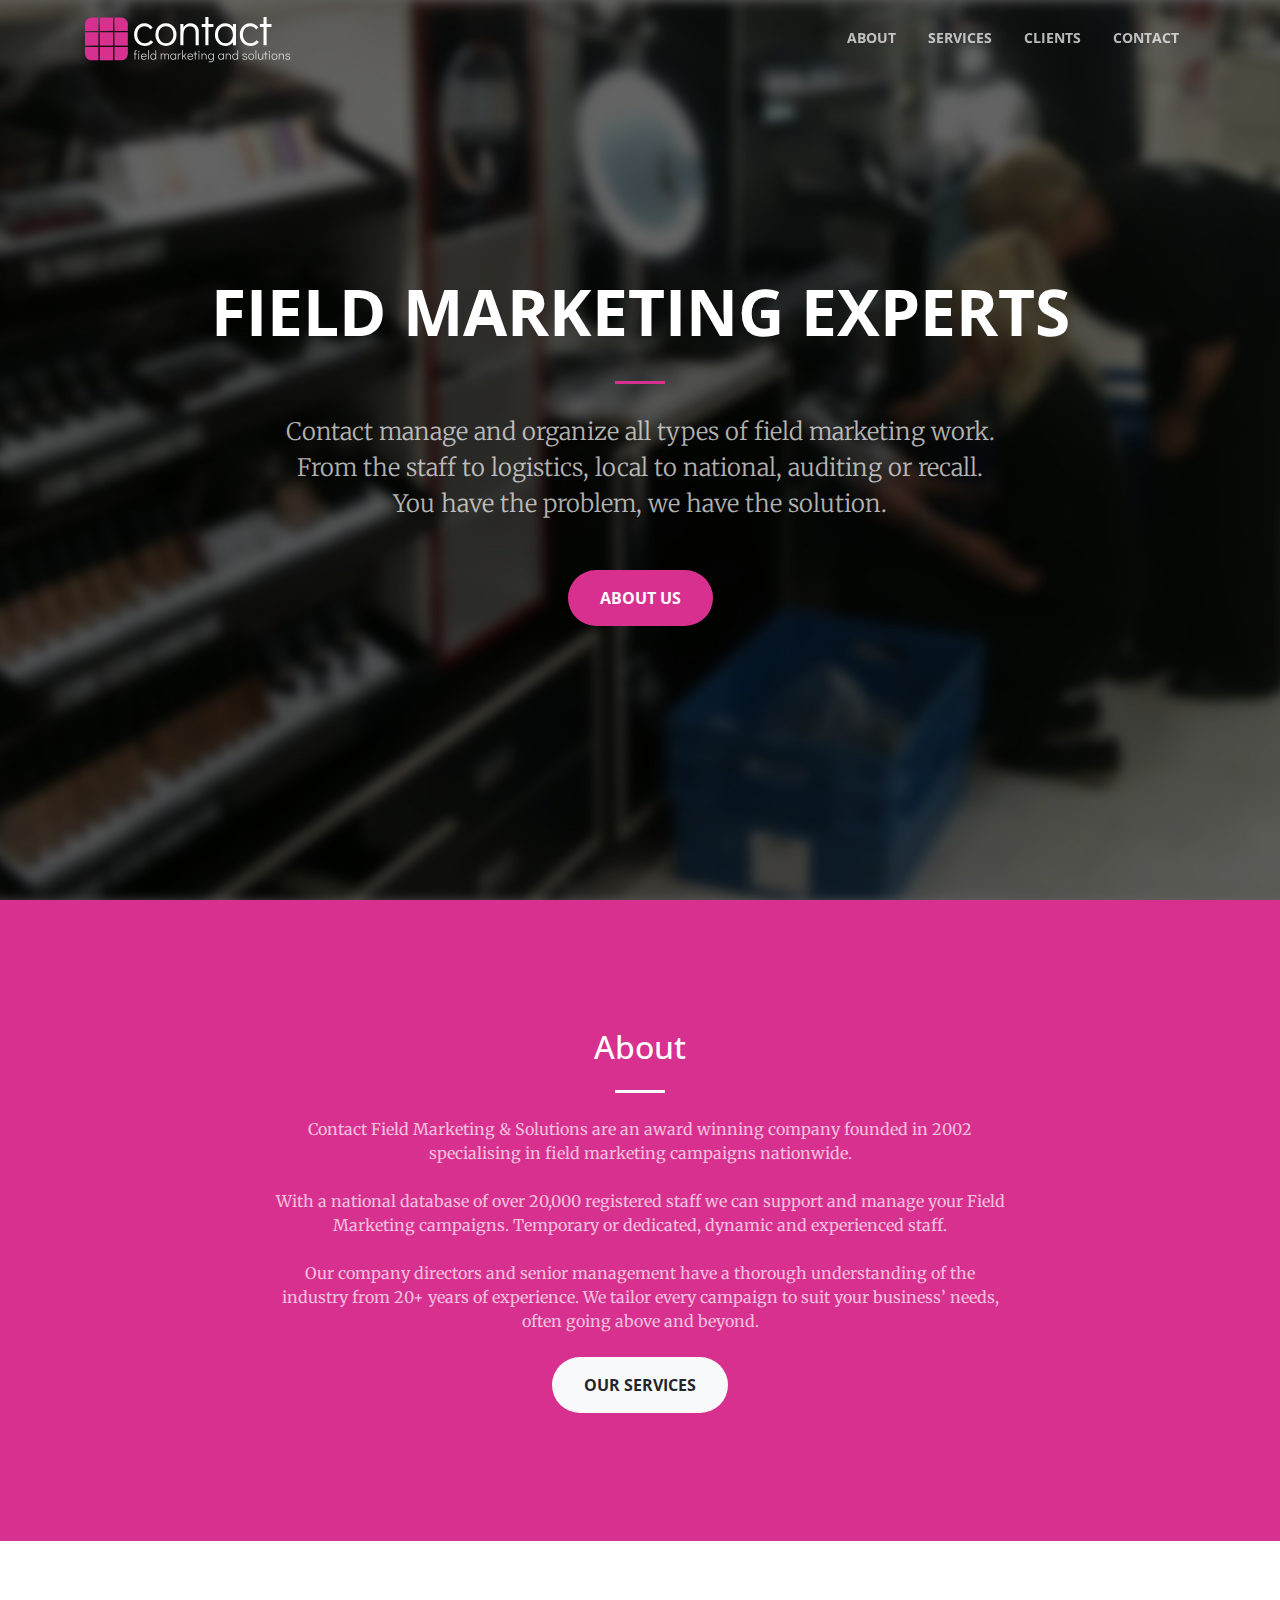
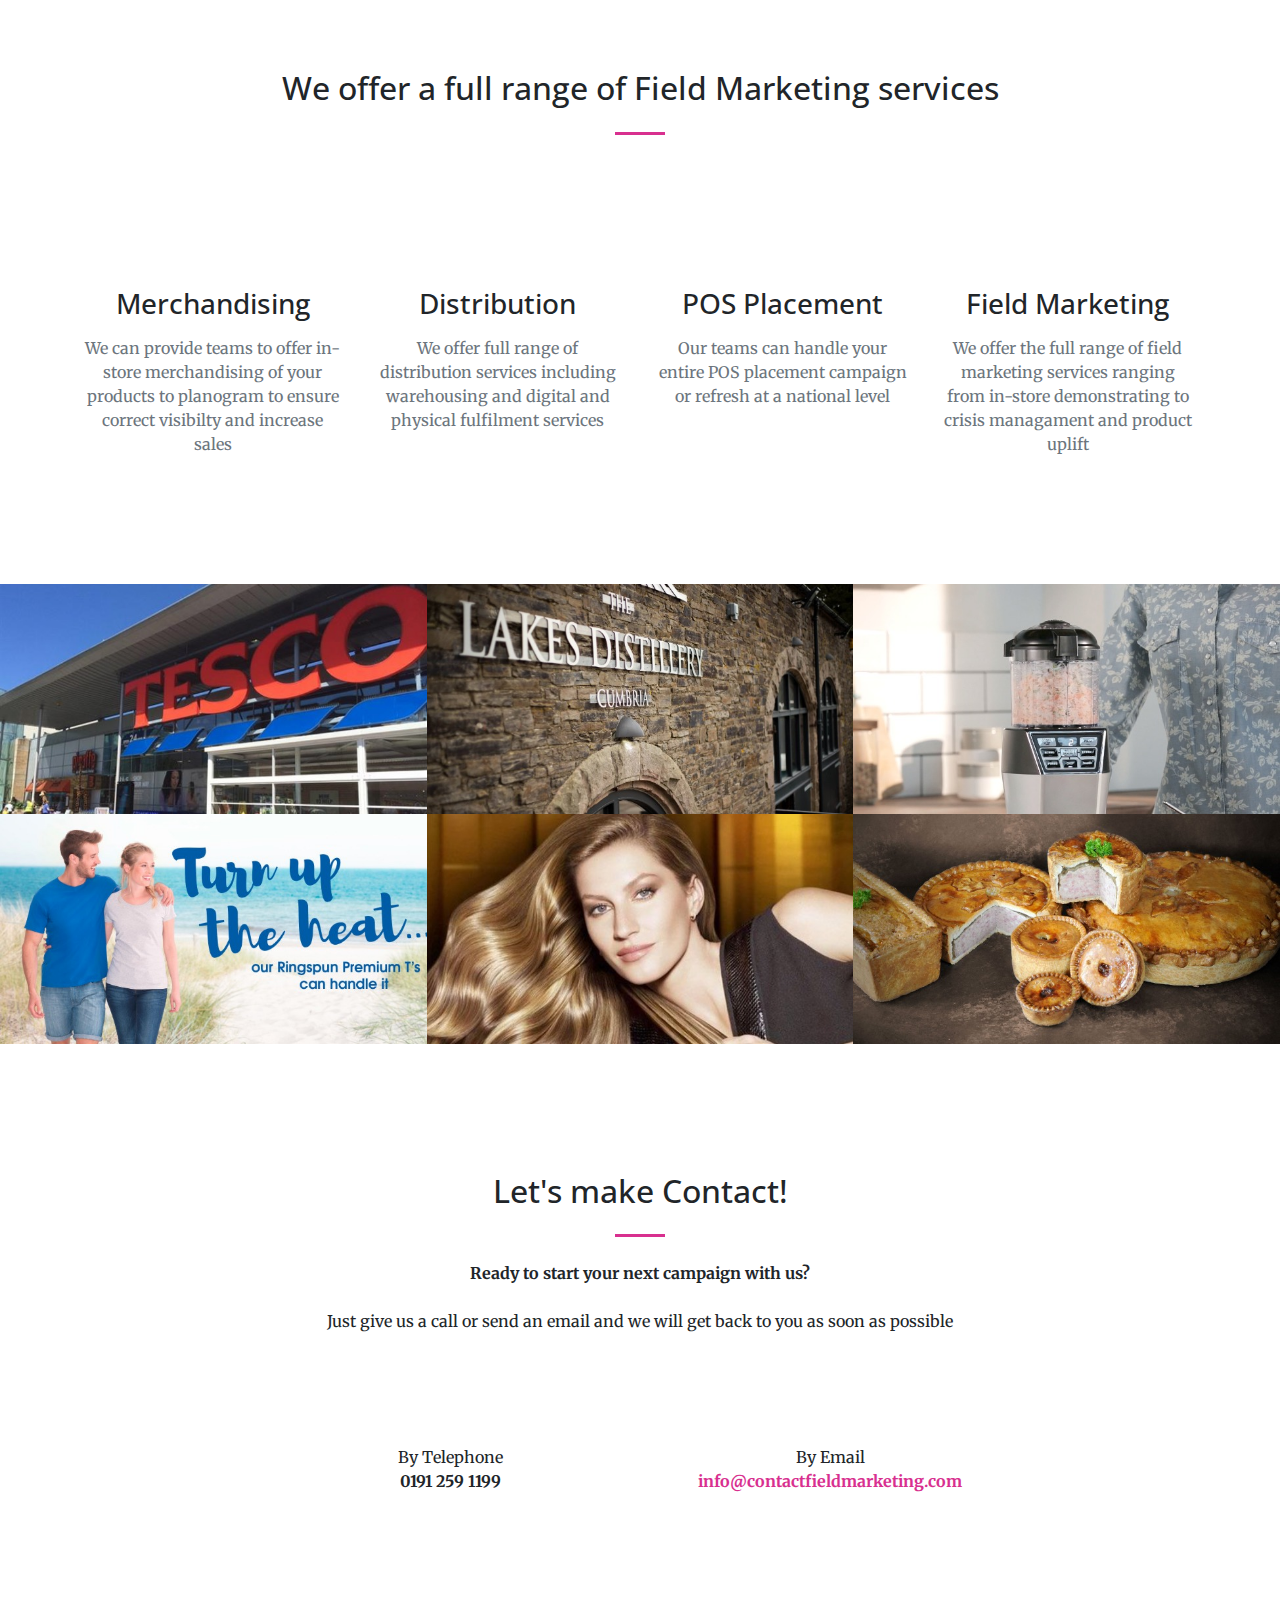
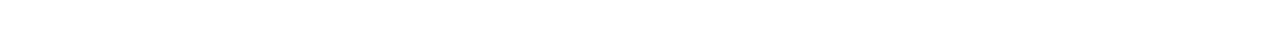
<file: field-marketing.html>
﻿<!DOCTYPE html>
<html lang="en">

  <head>

    <meta charset="utf-8">
    <meta name="viewport" content="width=device-width, initial-scale=1, shrink-to-fit=no">
    <meta name="description" content="">
    <meta name="author" content="">
    <meta name="robots" content="noindex">

    <title>Field Marketing Services | Contact Field Marketing</title>

    <!-- Bootstrap core CSS -->
    <link href="vendor\bootstrap\css\bootstrap.min.css" rel="stylesheet">

    <!-- Custom fonts for this template -->
    <link href="vendor\font-awesome\css\font-awesome.min.css" rel="stylesheet" type="text/css">
    <link href='https://fonts.googleapis.com/css?family=Open+Sans:300italic,400italic,600italic,700italic,800italic,400,300,600,700,800' rel='stylesheet' type='text/css'>
    <link href='https://fonts.googleapis.com/css?family=Merriweather:400,300,300italic,400italic,700,700italic,900,900italic' rel='stylesheet' type='text/css'>

    <!-- Plugin CSS -->
    <link href="vendor\magnific-popup\magnific-popup.css" rel="stylesheet">

    <!-- Custom styles for this template -->
    <link href="css\creative.css" rel="stylesheet">

  </head>

  <body id="page-top">

    <!-- Navigation -->
    <nav class="navbar navbar-expand-lg navbar-dark fixed-top" id="mainNav">
      <div class="container">
        <a class="navbar-brand js-scroll-trigger" href="#page-top"><img src="logo.svg" height="50"></a>
        <button class="navbar-toggler navbar-toggler-right" type="button" data-toggle="collapse" data-target="#navbarResponsive" aria-controls="navbarResponsive" aria-expanded="false" aria-label="Toggle navigation">
          <span class="navbar-toggler-icon"></span>
        </button>
        <div class="collapse navbar-collapse" id="navbarResponsive">
          <ul class="navbar-nav ml-auto">
            <li class="nav-item">
              <a class="nav-link js-scroll-trigger" href="#about">About</a>
            </li>
            <li class="nav-item">
              <a class="nav-link js-scroll-trigger" href="#services">Services</a>
            </li>
            <li class="nav-item">
              <a class="nav-link js-scroll-trigger" href="#portfolio">Clients</a>
            </li>
            <li class="nav-item">
              <a class="nav-link js-scroll-trigger" href="#contact">Contact</a>
            </li>
          </ul>
        </div>
      </div>
    </nav>    <header class="masthead text-center text-white d-flex">
      <div class="container my-auto">
        <div class="row">
          <div class="col-lg-10 mx-auto">
            <h1 class="text-uppercase">
              <strong>Field Marketing Experts</strong>
            </h1>
            <hr>
          </div>
          <div class="col-lg-8 mx-auto">
            <p class="text-faded mb-5">
Contact manage and organize all types of field marketing work. From the staff to logistics, local to national, auditing or recall. You have the problem, we have the solution.</p>
            <a class="btn btn-primary btn-xl js-scroll-trigger" href="#about">About Us</a>
          </div>
        </div>
      </div>
    </header>
    <!-- FOOTER_PHP -->
    <section class="bg-primary" id="about">
      <div class="container">
        <div class="row">
          <div class="col-lg-8 mx-auto text-center">
            <h2 class="section-heading text-white">About</h2>
            <hr class="light my-4">
            <p class="text-faded mb-4">Contact Field Marketing & Solutions are an award winning company founded in 2002 specialising in field marketing campaigns nationwide.</p>
            <p class="text-faded mb-4">With a national database of over 20,000 registered staff we can support and manage your Field Marketing campaigns. Temporary or dedicated, dynamic and experienced staff.</p>
            <p class="text-faded mb-4">Our company directors and senior management have a thorough understanding of the industry from 20+ years of experience. We tailor every campaign to suit your business’ needs, often going above and beyond.</p>
            <a class="btn btn-light btn-xl js-scroll-trigger" href="#services">Our Services</a>
          </div>
        </div>
      </div>
    </section>

    <section id="services">
      <div class="container">
        <div class="row">
          <div class="col-lg-12 text-center">
            <h2 class="section-heading">We offer a full range of Field Marketing services</h2>
            <hr class="my-4">
          </div>
        </div>
      </div>
      <!-- ROW -->
      <div class="container">
        <div class="row">
          <div class="col-lg-3 col-md-6 text-center">
            <div class="service-box mt-5 mx-auto">
              <i class="fa fa-4x fa-shopping-cart text-primary mb-3 sr-icons"></i>
              <h3 class="mb-3">Merchandising</h3>
              <p class="text-muted mb-0">We can provide teams to offer in-store merchandising of your products to planogram to ensure correct visibilty and increase sales</p>
            </div>
          </div>
          <div class="col-lg-3 col-md-6 text-center">
            <div class="service-box mt-5 mx-auto">
              <i class="fa fa-4x fa-paper-plane text-primary mb-3 sr-icons"></i>
              <h3 class="mb-3">Distribution</h3>
              <p class="text-muted mb-0">We offer full range of distribution services including warehousing and digital and physical fulfilment services</p>
            </div>
          </div>
          <div class="col-lg-3 col-md-6 text-center">
            <div class="service-box mt-5 mx-auto">
              <i class="fa fa-4x fa-bullseye text-primary mb-3 sr-icons"></i>
              <h3 class="mb-3">POS Placement</h3>
              <p class="text-muted mb-0">Our teams can handle your entire POS placement campaign or refresh at a national level</p>
            </div>
          </div>
          <div class="col-lg-3 col-md-6 text-center">
            <div class="service-box mt-5 mx-auto">
              <i class="fa fa-4x fa-users text-primary mb-3 sr-icons"></i>
              <h3 class="mb-3">Field Marketing</h3>
              <p class="text-muted mb-0">We offer the full range of field marketing services ranging from in-store demonstrating to crisis managament and product uplift</p>
            </div>
          </div>
          
        </div>
      </div>
      <!-- END ROW -->

    </section>

    <section class="p-0" id="portfolio">
      <div class="container-fluid p-0">
        <div class="row no-gutters popup-gallery">
          <div class="col-lg-4 col-sm-6">
            <a class="portfolio-box" href="#portfolio">
              <img class="img-fluid" src="img\portfolio\thumbnails\1.jpg" alt="">
              <div class="portfolio-box-caption">
                <div class="portfolio-box-caption-content">
                  <div class="project-category text-faded">
                    POS Placement
                  </div>
                  <div class="project-name">
                    Tesco
                  </div>
                </div>
              </div>
            </a>
          </div>
          <div class="col-lg-4 col-sm-6">
            <a class="portfolio-box" href="#portfolio">
              <img class="img-fluid" src="img\portfolio\thumbnails\2.jpg" alt="">
              <div class="portfolio-box-caption">
                <div class="portfolio-box-caption-content">
                  <div class="project-category text-faded">
                    Demonstrating
                  </div>
                  <div class="project-name">
                    Lakes Distillery
                  </div>
                </div>
              </div>
            </a>
          </div>
          <div class="col-lg-4 col-sm-6">
            <a class="portfolio-box" href="#portfolio">
              <img class="img-fluid" src="img\portfolio\thumbnails\3.jpg" alt="">
              <div class="portfolio-box-caption">
                <div class="portfolio-box-caption-content">
                  <div class="project-category text-faded">
                    Demonstrating
                  </div>
                  <div class="project-name">
                    Nutrininja
                  </div>
                </div>
              </div>
            </a>
          </div>
          <div class="col-lg-4 col-sm-6">
            <a class="portfolio-box" href="#portfolio">
              <img class="img-fluid" src="img\portfolio\thumbnails\4.jpg" alt="">
              <div class="portfolio-box-caption">
                <div class="portfolio-box-caption-content">
                  <div class="project-category text-faded">
                    Merchandising
                  </div>
                  <div class="project-name">
                    Fruit of the Loom
                  </div>
                </div>
              </div>
            </a>
          </div>
          <div class="col-lg-4 col-sm-6">
            <a class="portfolio-box" href="#portfolio">
              <img class="img-fluid" src="img\portfolio\thumbnails\5.jpg" alt="">
              <div class="portfolio-box-caption">
                <div class="portfolio-box-caption-content">
                  <div class="project-category text-faded">
                    Product Sampling
                  </div>
                  <div class="project-name">
                    Pantene Pro-V
                  </div>
                </div>
              </div>
            </a>
          </div>
          <div class="col-lg-4 col-sm-6">
            <a class="portfolio-box" href="#portfolio">
              <img class="img-fluid" src="img\portfolio\thumbnails\6.jpg" alt="">
              <div class="portfolio-box-caption">
                <div class="portfolio-box-caption-content">
                  <div class="project-category text-faded">
                    Product Sampling
                  </div>
                  <div class="project-name">
                    Toppings Pies
                  </div>
                </div>
              </div>
            </a>
          </div>
        </div>
      </div>
    </section>

    <!--
    <section class="bg-dark text-white">
      <div class="container text-center">
        <h2 class="mb-4">Free Download at Start Bootstrap!</h2>
        <a class="btn btn-light btn-xl sr-button" href="http://startbootstrap.com/template-overviews/creative/">Download Now!</a>
      </div>
    </section>
-->
    <section id="contact">
      <div class="container">
        <div class="row">
          <div class="col-lg-8 mx-auto text-center">
            <h2 class="section-heading">Let's make Contact!</h2>
            <hr class="my-4">
            <p class="mb-5">
                <strong>Ready to start your next campaign with us?</strong>
                <br><br>
                Just give us a call or send an email and we will get back to you as soon as possible</p>
          </div>
        </div>
        <div class="row">
          <div class="col-lg-4 ml-auto text-center">
            <i class="fa fa-phone fa-3x mb-3 sr-contact text-primary"></i>
            <p>By Telephone<br> <strong>0191 259 1199</strong></p>
          </div>
          <div class="col-lg-4 mr-auto text-center">
            <i class="fa fa-envelope-o fa-3x mb-3 sr-contact text-primary"></i>
                <p>By Email<br> <strong><a href="mailto:info@contactfieldmarketing.com">info@contactfieldmarketing.com</a></strong></p>
          </div>
        </div>
    </div></section>

    <!-- Bootstrap core JavaScript -->
    <script src="vendor\jquery\jquery.min.js"></script>
    <script src="vendor\bootstrap\js\bootstrap.bundle.min.js"></script>

    <!-- Plugin JavaScript -->
    <script src="vendor\jquery-easing\jquery.easing.min.js"></script>
    <script src="vendor\scrollreveal\scrollreveal.min.js"></script>
    <script src="vendor\magnific-popup\jquery.magnific-popup.min.js"></script>

    <!-- Custom scripts for this template -->
    <script src="js\creative.js"></script>

  </body>

</html>
</file>
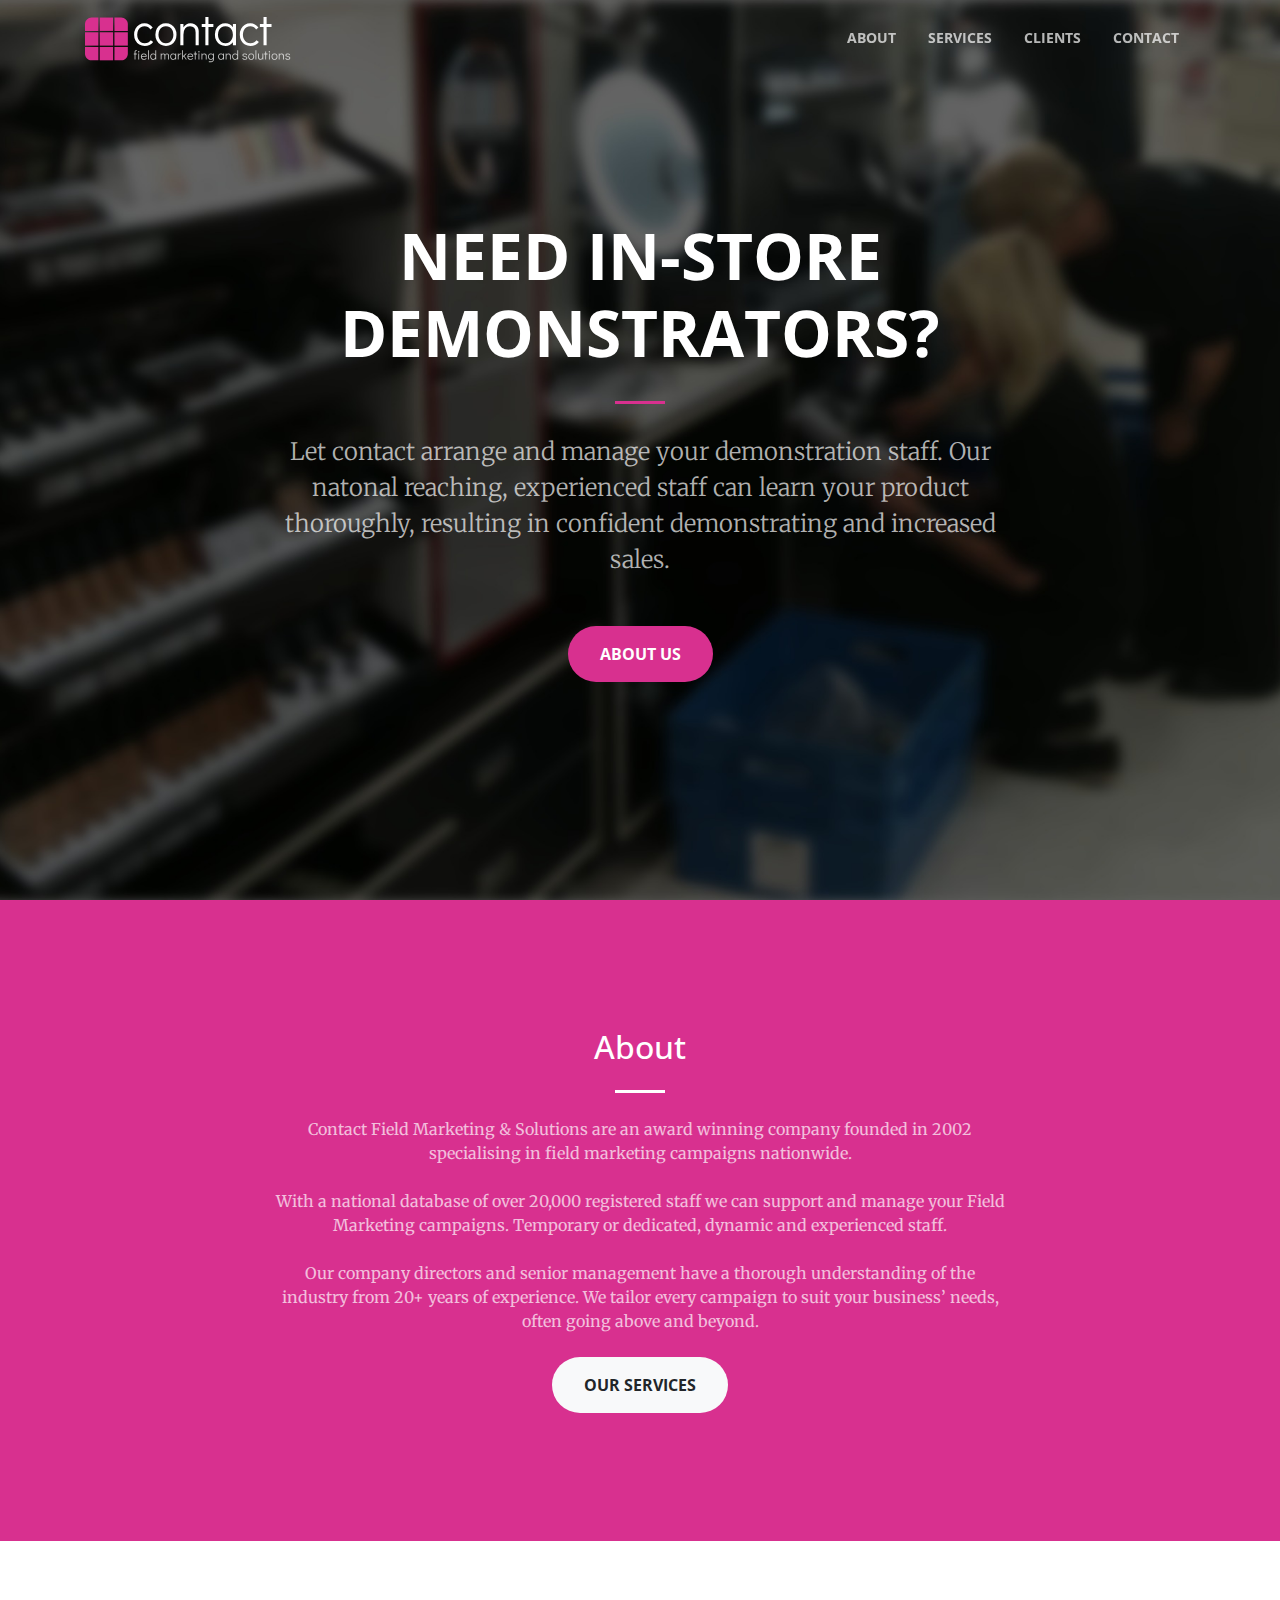
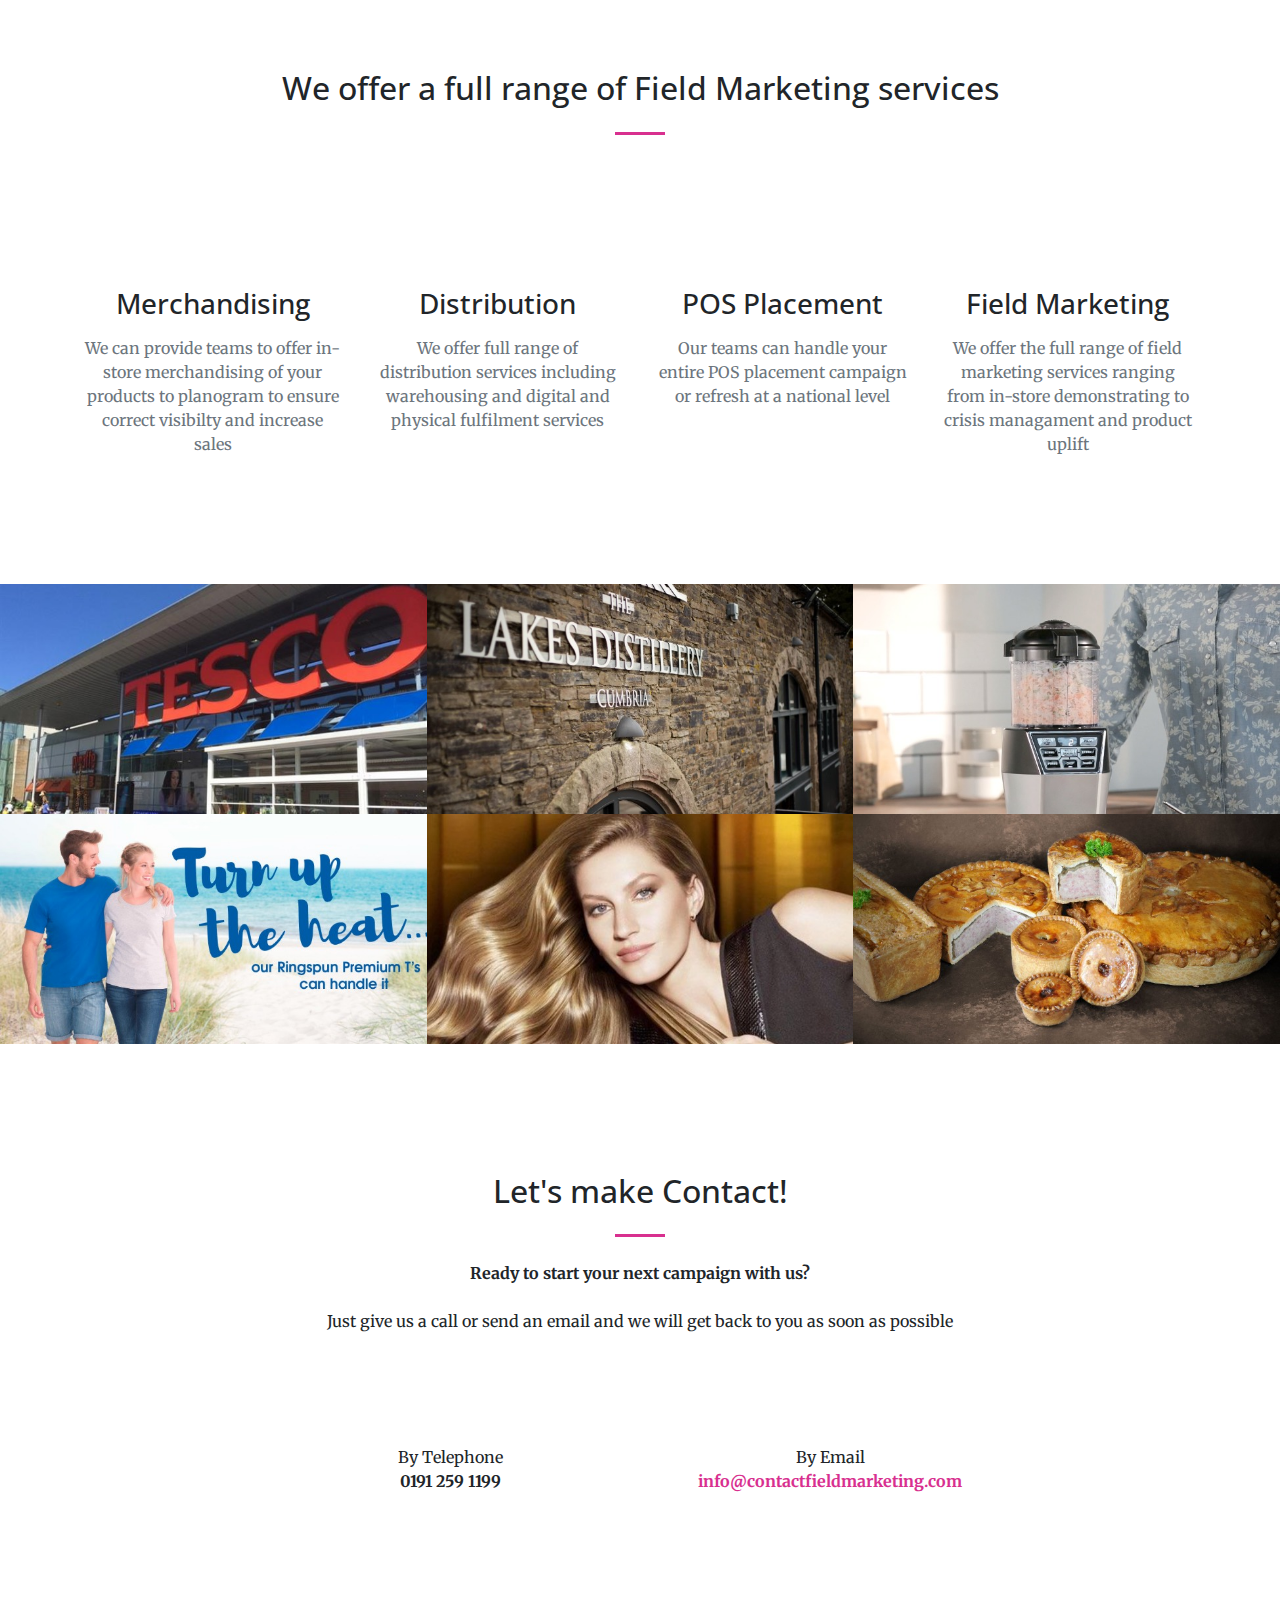
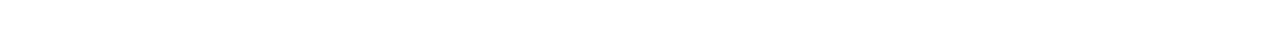
<file: in-store-demonstrating.html>
﻿<!DOCTYPE html>
<html lang="en">

  <head>

    <meta charset="utf-8">
    <meta name="viewport" content="width=device-width, initial-scale=1, shrink-to-fit=no">
    <meta name="description" content="">
    <meta name="author" content="">
    <meta name="robots" content="noindex">

    <title>Field Marketing Services | Contact Field Marketing</title>

    <!-- Bootstrap core CSS -->
    <link href="vendor\bootstrap\css\bootstrap.min.css" rel="stylesheet">

    <!-- Custom fonts for this template -->
    <link href="vendor\font-awesome\css\font-awesome.min.css" rel="stylesheet" type="text/css">
    <link href='https://fonts.googleapis.com/css?family=Open+Sans:300italic,400italic,600italic,700italic,800italic,400,300,600,700,800' rel='stylesheet' type='text/css'>
    <link href='https://fonts.googleapis.com/css?family=Merriweather:400,300,300italic,400italic,700,700italic,900,900italic' rel='stylesheet' type='text/css'>

    <!-- Plugin CSS -->
    <link href="vendor\magnific-popup\magnific-popup.css" rel="stylesheet">

    <!-- Custom styles for this template -->
    <link href="css\creative.css" rel="stylesheet">

  </head>

  <body id="page-top">

    <!-- Navigation -->
    <nav class="navbar navbar-expand-lg navbar-dark fixed-top" id="mainNav">
      <div class="container">
        <a class="navbar-brand js-scroll-trigger" href="#page-top"><img src="logo.svg" height="50"></a>
        <button class="navbar-toggler navbar-toggler-right" type="button" data-toggle="collapse" data-target="#navbarResponsive" aria-controls="navbarResponsive" aria-expanded="false" aria-label="Toggle navigation">
          <span class="navbar-toggler-icon"></span>
        </button>
        <div class="collapse navbar-collapse" id="navbarResponsive">
          <ul class="navbar-nav ml-auto">
            <li class="nav-item">
              <a class="nav-link js-scroll-trigger" href="#about">About</a>
            </li>
            <li class="nav-item">
              <a class="nav-link js-scroll-trigger" href="#services">Services</a>
            </li>
            <li class="nav-item">
              <a class="nav-link js-scroll-trigger" href="#portfolio">Clients</a>
            </li>
            <li class="nav-item">
              <a class="nav-link js-scroll-trigger" href="#contact">Contact</a>
            </li>
          </ul>
        </div>
      </div>
    </nav>    <header class="masthead text-center text-white d-flex">
      <div class="container my-auto">
        <div class="row">
          <div class="col-lg-10 mx-auto">
            <h1 class="text-uppercase">
              <strong>Need In-store Demonstrators?</strong>
            </h1>
            <hr>
          </div>
          <div class="col-lg-8 mx-auto">
            <p class="text-faded mb-5">Let contact arrange and manage your demonstration staff. Our natonal reaching, experienced staff can learn your product thoroughly, resulting in confident demonstrating and increased sales.</p>
            <a class="btn btn-primary btn-xl js-scroll-trigger" href="#about">About Us</a>
          </div>
        </div>
      </div>
    </header>
    <!-- FOOTER_PHP -->
    <section class="bg-primary" id="about">
      <div class="container">
        <div class="row">
          <div class="col-lg-8 mx-auto text-center">
            <h2 class="section-heading text-white">About</h2>
            <hr class="light my-4">
            <p class="text-faded mb-4">Contact Field Marketing & Solutions are an award winning company founded in 2002 specialising in field marketing campaigns nationwide.</p>
            <p class="text-faded mb-4">With a national database of over 20,000 registered staff we can support and manage your Field Marketing campaigns. Temporary or dedicated, dynamic and experienced staff.</p>
            <p class="text-faded mb-4">Our company directors and senior management have a thorough understanding of the industry from 20+ years of experience. We tailor every campaign to suit your business’ needs, often going above and beyond.</p>
            <a class="btn btn-light btn-xl js-scroll-trigger" href="#services">Our Services</a>
          </div>
        </div>
      </div>
    </section>

    <section id="services">
      <div class="container">
        <div class="row">
          <div class="col-lg-12 text-center">
            <h2 class="section-heading">We offer a full range of Field Marketing services</h2>
            <hr class="my-4">
          </div>
        </div>
      </div>
      <!-- ROW -->
      <div class="container">
        <div class="row">
          <div class="col-lg-3 col-md-6 text-center">
            <div class="service-box mt-5 mx-auto">
              <i class="fa fa-4x fa-shopping-cart text-primary mb-3 sr-icons"></i>
              <h3 class="mb-3">Merchandising</h3>
              <p class="text-muted mb-0">We can provide teams to offer in-store merchandising of your products to planogram to ensure correct visibilty and increase sales</p>
            </div>
          </div>
          <div class="col-lg-3 col-md-6 text-center">
            <div class="service-box mt-5 mx-auto">
              <i class="fa fa-4x fa-paper-plane text-primary mb-3 sr-icons"></i>
              <h3 class="mb-3">Distribution</h3>
              <p class="text-muted mb-0">We offer full range of distribution services including warehousing and digital and physical fulfilment services</p>
            </div>
          </div>
          <div class="col-lg-3 col-md-6 text-center">
            <div class="service-box mt-5 mx-auto">
              <i class="fa fa-4x fa-bullseye text-primary mb-3 sr-icons"></i>
              <h3 class="mb-3">POS Placement</h3>
              <p class="text-muted mb-0">Our teams can handle your entire POS placement campaign or refresh at a national level</p>
            </div>
          </div>
          <div class="col-lg-3 col-md-6 text-center">
            <div class="service-box mt-5 mx-auto">
              <i class="fa fa-4x fa-users text-primary mb-3 sr-icons"></i>
              <h3 class="mb-3">Field Marketing</h3>
              <p class="text-muted mb-0">We offer the full range of field marketing services ranging from in-store demonstrating to crisis managament and product uplift</p>
            </div>
          </div>
          
        </div>
      </div>
      <!-- END ROW -->

    </section>

    <section class="p-0" id="portfolio">
      <div class="container-fluid p-0">
        <div class="row no-gutters popup-gallery">
          <div class="col-lg-4 col-sm-6">
            <a class="portfolio-box" href="#portfolio">
              <img class="img-fluid" src="img\portfolio\thumbnails\1.jpg" alt="">
              <div class="portfolio-box-caption">
                <div class="portfolio-box-caption-content">
                  <div class="project-category text-faded">
                    POS Placement
                  </div>
                  <div class="project-name">
                    Tesco
                  </div>
                </div>
              </div>
            </a>
          </div>
          <div class="col-lg-4 col-sm-6">
            <a class="portfolio-box" href="#portfolio">
              <img class="img-fluid" src="img\portfolio\thumbnails\2.jpg" alt="">
              <div class="portfolio-box-caption">
                <div class="portfolio-box-caption-content">
                  <div class="project-category text-faded">
                    Demonstrating
                  </div>
                  <div class="project-name">
                    Lakes Distillery
                  </div>
                </div>
              </div>
            </a>
          </div>
          <div class="col-lg-4 col-sm-6">
            <a class="portfolio-box" href="#portfolio">
              <img class="img-fluid" src="img\portfolio\thumbnails\3.jpg" alt="">
              <div class="portfolio-box-caption">
                <div class="portfolio-box-caption-content">
                  <div class="project-category text-faded">
                    Demonstrating
                  </div>
                  <div class="project-name">
                    Nutrininja
                  </div>
                </div>
              </div>
            </a>
          </div>
          <div class="col-lg-4 col-sm-6">
            <a class="portfolio-box" href="#portfolio">
              <img class="img-fluid" src="img\portfolio\thumbnails\4.jpg" alt="">
              <div class="portfolio-box-caption">
                <div class="portfolio-box-caption-content">
                  <div class="project-category text-faded">
                    Merchandising
                  </div>
                  <div class="project-name">
                    Fruit of the Loom
                  </div>
                </div>
              </div>
            </a>
          </div>
          <div class="col-lg-4 col-sm-6">
            <a class="portfolio-box" href="#portfolio">
              <img class="img-fluid" src="img\portfolio\thumbnails\5.jpg" alt="">
              <div class="portfolio-box-caption">
                <div class="portfolio-box-caption-content">
                  <div class="project-category text-faded">
                    Product Sampling
                  </div>
                  <div class="project-name">
                    Pantene Pro-V
                  </div>
                </div>
              </div>
            </a>
          </div>
          <div class="col-lg-4 col-sm-6">
            <a class="portfolio-box" href="#portfolio">
              <img class="img-fluid" src="img\portfolio\thumbnails\6.jpg" alt="">
              <div class="portfolio-box-caption">
                <div class="portfolio-box-caption-content">
                  <div class="project-category text-faded">
                    Product Sampling
                  </div>
                  <div class="project-name">
                    Toppings Pies
                  </div>
                </div>
              </div>
            </a>
          </div>
        </div>
      </div>
    </section>

    <!--
    <section class="bg-dark text-white">
      <div class="container text-center">
        <h2 class="mb-4">Free Download at Start Bootstrap!</h2>
        <a class="btn btn-light btn-xl sr-button" href="http://startbootstrap.com/template-overviews/creative/">Download Now!</a>
      </div>
    </section>
-->
    <section id="contact">
      <div class="container">
        <div class="row">
          <div class="col-lg-8 mx-auto text-center">
            <h2 class="section-heading">Let's make Contact!</h2>
            <hr class="my-4">
            <p class="mb-5">
                <strong>Ready to start your next campaign with us?</strong>
                <br><br>
                Just give us a call or send an email and we will get back to you as soon as possible</p>
          </div>
        </div>
        <div class="row">
          <div class="col-lg-4 ml-auto text-center">
            <i class="fa fa-phone fa-3x mb-3 sr-contact text-primary"></i>
            <p>By Telephone<br> <strong>0191 259 1199</strong></p>
          </div>
          <div class="col-lg-4 mr-auto text-center">
            <i class="fa fa-envelope-o fa-3x mb-3 sr-contact text-primary"></i>
                <p>By Email<br> <strong><a href="mailto:info@contactfieldmarketing.com">info@contactfieldmarketing.com</a></strong></p>
          </div>
        </div>
    </div></section>

    <!-- Bootstrap core JavaScript -->
    <script src="vendor\jquery\jquery.min.js"></script>
    <script src="vendor\bootstrap\js\bootstrap.bundle.min.js"></script>

    <!-- Plugin JavaScript -->
    <script src="vendor\jquery-easing\jquery.easing.min.js"></script>
    <script src="vendor\scrollreveal\scrollreveal.min.js"></script>
    <script src="vendor\magnific-popup\jquery.magnific-popup.min.js"></script>

    <!-- Custom scripts for this template -->
    <script src="js\creative.js"></script>

  </body>

</html>
</file>
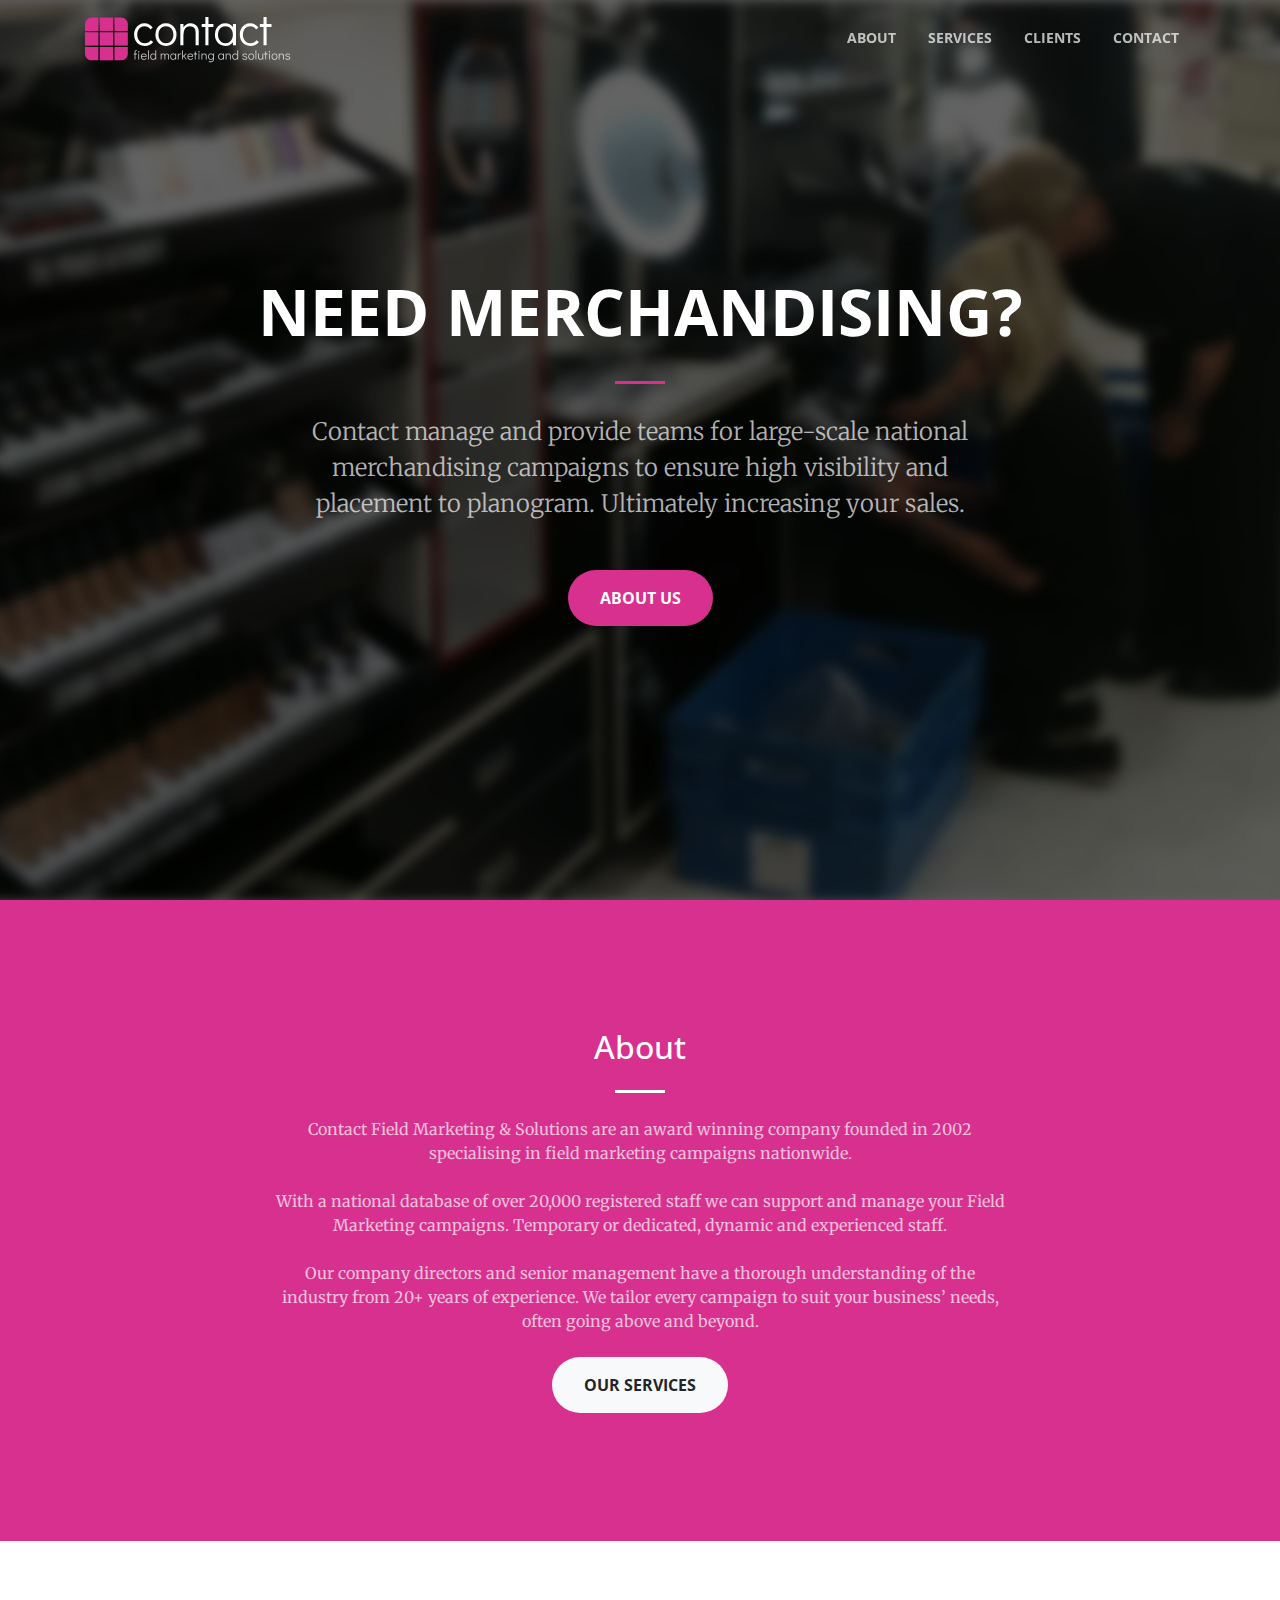
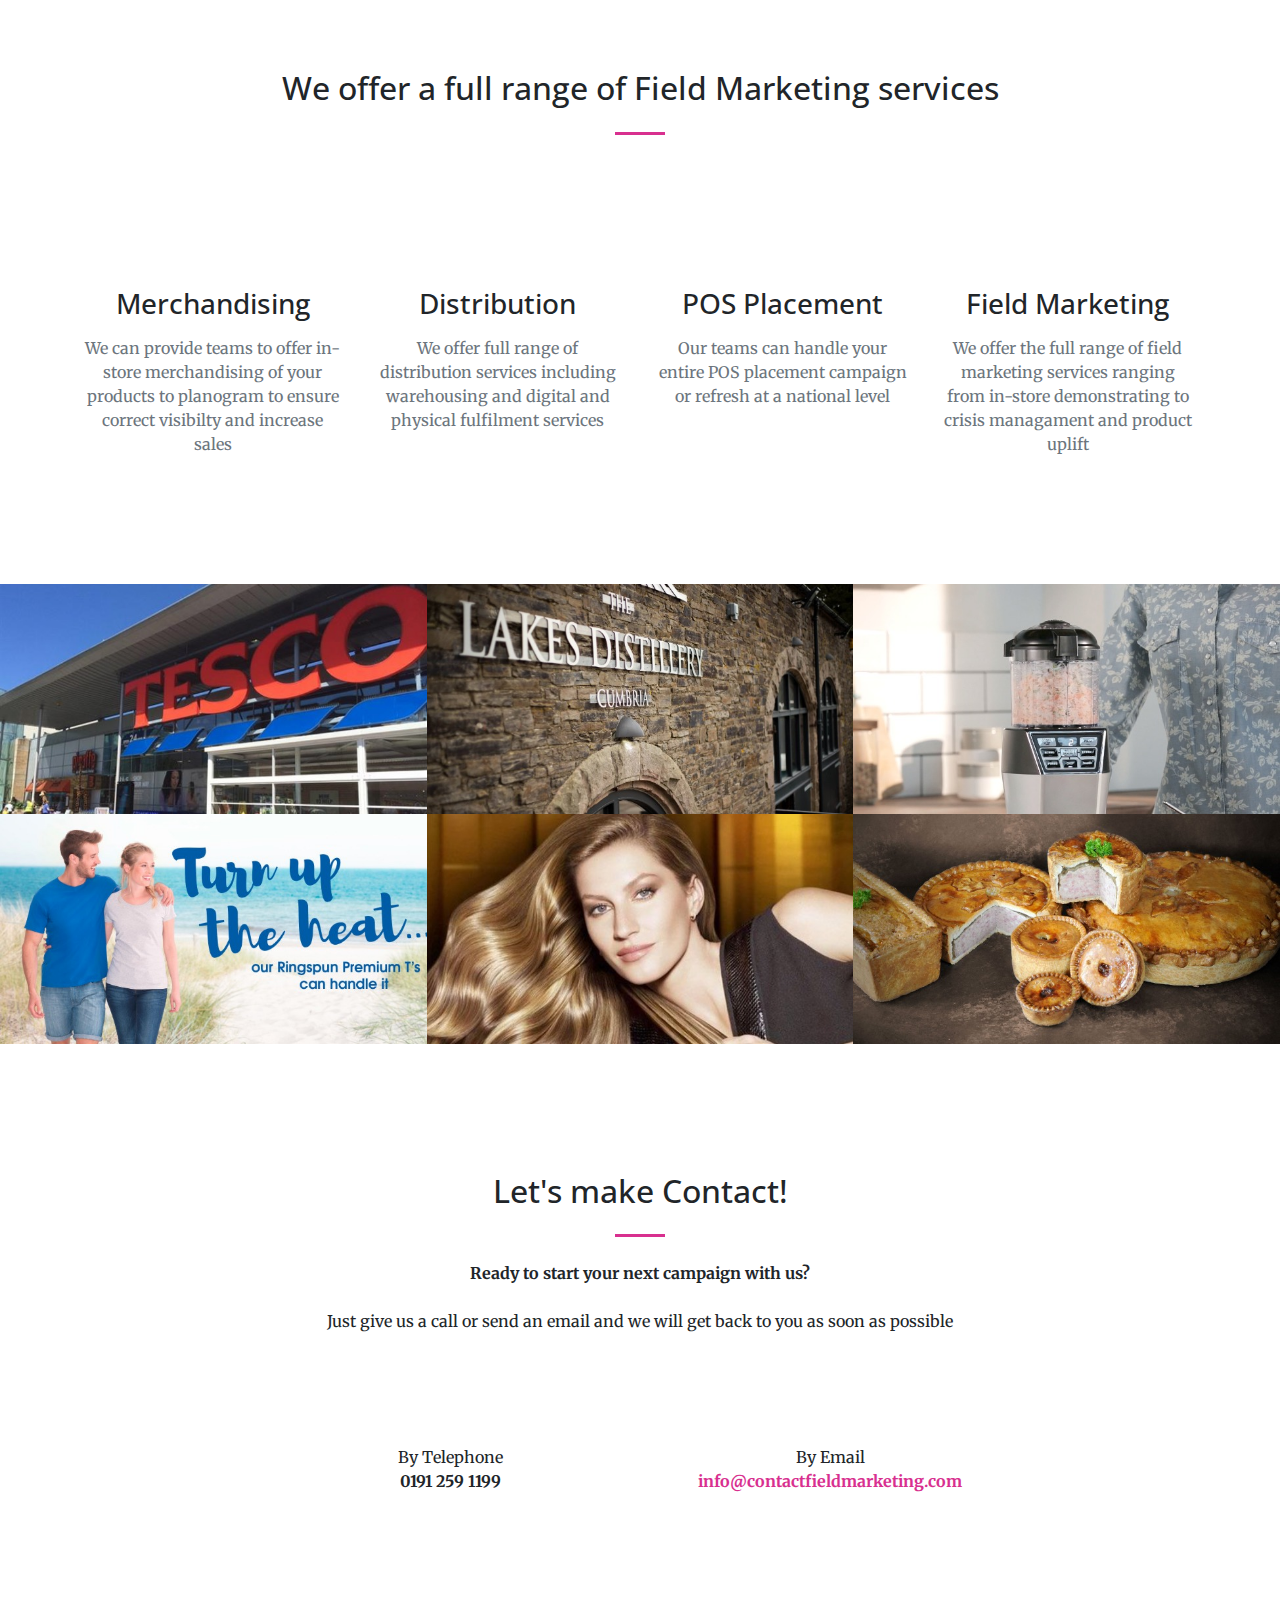
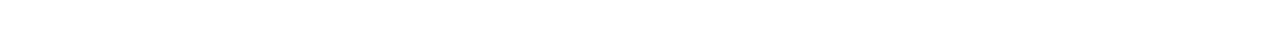
<file: merchandising.html>
﻿<!DOCTYPE html>
<html lang="en">

  <head>

    <meta charset="utf-8">
    <meta name="viewport" content="width=device-width, initial-scale=1, shrink-to-fit=no">
    <meta name="description" content="">
    <meta name="author" content="">
    <meta name="robots" content="noindex">

    <title>Field Marketing Services | Contact Field Marketing</title>

    <!-- Bootstrap core CSS -->
    <link href="vendor\bootstrap\css\bootstrap.min.css" rel="stylesheet">

    <!-- Custom fonts for this template -->
    <link href="vendor\font-awesome\css\font-awesome.min.css" rel="stylesheet" type="text/css">
    <link href='https://fonts.googleapis.com/css?family=Open+Sans:300italic,400italic,600italic,700italic,800italic,400,300,600,700,800' rel='stylesheet' type='text/css'>
    <link href='https://fonts.googleapis.com/css?family=Merriweather:400,300,300italic,400italic,700,700italic,900,900italic' rel='stylesheet' type='text/css'>

    <!-- Plugin CSS -->
    <link href="vendor\magnific-popup\magnific-popup.css" rel="stylesheet">

    <!-- Custom styles for this template -->
    <link href="css\creative.css" rel="stylesheet">

  </head>

  <body id="page-top">

    <!-- Navigation -->
    <nav class="navbar navbar-expand-lg navbar-dark fixed-top" id="mainNav">
      <div class="container">
        <a class="navbar-brand js-scroll-trigger" href="#page-top"><img src="logo.svg" height="50"></a>
        <button class="navbar-toggler navbar-toggler-right" type="button" data-toggle="collapse" data-target="#navbarResponsive" aria-controls="navbarResponsive" aria-expanded="false" aria-label="Toggle navigation">
          <span class="navbar-toggler-icon"></span>
        </button>
        <div class="collapse navbar-collapse" id="navbarResponsive">
          <ul class="navbar-nav ml-auto">
            <li class="nav-item">
              <a class="nav-link js-scroll-trigger" href="#about">About</a>
            </li>
            <li class="nav-item">
              <a class="nav-link js-scroll-trigger" href="#services">Services</a>
            </li>
            <li class="nav-item">
              <a class="nav-link js-scroll-trigger" href="#portfolio">Clients</a>
            </li>
            <li class="nav-item">
              <a class="nav-link js-scroll-trigger" href="#contact">Contact</a>
            </li>
          </ul>
        </div>
      </div>
    </nav>    <header class="masthead text-center text-white d-flex">
      <div class="container my-auto">
        <div class="row">
          <div class="col-lg-10 mx-auto">
            <h1 class="text-uppercase">
              <strong>Need Merchandising?</strong>
            </h1>
            <hr>
          </div>
          <div class="col-lg-8 mx-auto">
            <p class="text-faded mb-5">
Contact manage and provide teams for large-scale national merchandising campaigns to ensure high visibility and placement to planogram. Ultimately increasing your sales.</p>
            <a class="btn btn-primary btn-xl js-scroll-trigger" href="#about">About Us</a>
          </div>
        </div>
      </div>
    </header>
    <!-- FOOTER_PHP -->
    <section class="bg-primary" id="about">
      <div class="container">
        <div class="row">
          <div class="col-lg-8 mx-auto text-center">
            <h2 class="section-heading text-white">About</h2>
            <hr class="light my-4">
            <p class="text-faded mb-4">Contact Field Marketing & Solutions are an award winning company founded in 2002 specialising in field marketing campaigns nationwide.</p>
            <p class="text-faded mb-4">With a national database of over 20,000 registered staff we can support and manage your Field Marketing campaigns. Temporary or dedicated, dynamic and experienced staff.</p>
            <p class="text-faded mb-4">Our company directors and senior management have a thorough understanding of the industry from 20+ years of experience. We tailor every campaign to suit your business’ needs, often going above and beyond.</p>
            <a class="btn btn-light btn-xl js-scroll-trigger" href="#services">Our Services</a>
          </div>
        </div>
      </div>
    </section>

    <section id="services">
      <div class="container">
        <div class="row">
          <div class="col-lg-12 text-center">
            <h2 class="section-heading">We offer a full range of Field Marketing services</h2>
            <hr class="my-4">
          </div>
        </div>
      </div>
      <!-- ROW -->
      <div class="container">
        <div class="row">
          <div class="col-lg-3 col-md-6 text-center">
            <div class="service-box mt-5 mx-auto">
              <i class="fa fa-4x fa-shopping-cart text-primary mb-3 sr-icons"></i>
              <h3 class="mb-3">Merchandising</h3>
              <p class="text-muted mb-0">We can provide teams to offer in-store merchandising of your products to planogram to ensure correct visibilty and increase sales</p>
            </div>
          </div>
          <div class="col-lg-3 col-md-6 text-center">
            <div class="service-box mt-5 mx-auto">
              <i class="fa fa-4x fa-paper-plane text-primary mb-3 sr-icons"></i>
              <h3 class="mb-3">Distribution</h3>
              <p class="text-muted mb-0">We offer full range of distribution services including warehousing and digital and physical fulfilment services</p>
            </div>
          </div>
          <div class="col-lg-3 col-md-6 text-center">
            <div class="service-box mt-5 mx-auto">
              <i class="fa fa-4x fa-bullseye text-primary mb-3 sr-icons"></i>
              <h3 class="mb-3">POS Placement</h3>
              <p class="text-muted mb-0">Our teams can handle your entire POS placement campaign or refresh at a national level</p>
            </div>
          </div>
          <div class="col-lg-3 col-md-6 text-center">
            <div class="service-box mt-5 mx-auto">
              <i class="fa fa-4x fa-users text-primary mb-3 sr-icons"></i>
              <h3 class="mb-3">Field Marketing</h3>
              <p class="text-muted mb-0">We offer the full range of field marketing services ranging from in-store demonstrating to crisis managament and product uplift</p>
            </div>
          </div>
          
        </div>
      </div>
      <!-- END ROW -->

    </section>

    <section class="p-0" id="portfolio">
      <div class="container-fluid p-0">
        <div class="row no-gutters popup-gallery">
          <div class="col-lg-4 col-sm-6">
            <a class="portfolio-box" href="#portfolio">
              <img class="img-fluid" src="img\portfolio\thumbnails\1.jpg" alt="">
              <div class="portfolio-box-caption">
                <div class="portfolio-box-caption-content">
                  <div class="project-category text-faded">
                    POS Placement
                  </div>
                  <div class="project-name">
                    Tesco
                  </div>
                </div>
              </div>
            </a>
          </div>
          <div class="col-lg-4 col-sm-6">
            <a class="portfolio-box" href="#portfolio">
              <img class="img-fluid" src="img\portfolio\thumbnails\2.jpg" alt="">
              <div class="portfolio-box-caption">
                <div class="portfolio-box-caption-content">
                  <div class="project-category text-faded">
                    Demonstrating
                  </div>
                  <div class="project-name">
                    Lakes Distillery
                  </div>
                </div>
              </div>
            </a>
          </div>
          <div class="col-lg-4 col-sm-6">
            <a class="portfolio-box" href="#portfolio">
              <img class="img-fluid" src="img\portfolio\thumbnails\3.jpg" alt="">
              <div class="portfolio-box-caption">
                <div class="portfolio-box-caption-content">
                  <div class="project-category text-faded">
                    Demonstrating
                  </div>
                  <div class="project-name">
                    Nutrininja
                  </div>
                </div>
              </div>
            </a>
          </div>
          <div class="col-lg-4 col-sm-6">
            <a class="portfolio-box" href="#portfolio">
              <img class="img-fluid" src="img\portfolio\thumbnails\4.jpg" alt="">
              <div class="portfolio-box-caption">
                <div class="portfolio-box-caption-content">
                  <div class="project-category text-faded">
                    Merchandising
                  </div>
                  <div class="project-name">
                    Fruit of the Loom
                  </div>
                </div>
              </div>
            </a>
          </div>
          <div class="col-lg-4 col-sm-6">
            <a class="portfolio-box" href="#portfolio">
              <img class="img-fluid" src="img\portfolio\thumbnails\5.jpg" alt="">
              <div class="portfolio-box-caption">
                <div class="portfolio-box-caption-content">
                  <div class="project-category text-faded">
                    Product Sampling
                  </div>
                  <div class="project-name">
                    Pantene Pro-V
                  </div>
                </div>
              </div>
            </a>
          </div>
          <div class="col-lg-4 col-sm-6">
            <a class="portfolio-box" href="#portfolio">
              <img class="img-fluid" src="img\portfolio\thumbnails\6.jpg" alt="">
              <div class="portfolio-box-caption">
                <div class="portfolio-box-caption-content">
                  <div class="project-category text-faded">
                    Product Sampling
                  </div>
                  <div class="project-name">
                    Toppings Pies
                  </div>
                </div>
              </div>
            </a>
          </div>
        </div>
      </div>
    </section>

    <!--
    <section class="bg-dark text-white">
      <div class="container text-center">
        <h2 class="mb-4">Free Download at Start Bootstrap!</h2>
        <a class="btn btn-light btn-xl sr-button" href="http://startbootstrap.com/template-overviews/creative/">Download Now!</a>
      </div>
    </section>
-->
    <section id="contact">
      <div class="container">
        <div class="row">
          <div class="col-lg-8 mx-auto text-center">
            <h2 class="section-heading">Let's make Contact!</h2>
            <hr class="my-4">
            <p class="mb-5">
                <strong>Ready to start your next campaign with us?</strong>
                <br><br>
                Just give us a call or send an email and we will get back to you as soon as possible</p>
          </div>
        </div>
        <div class="row">
          <div class="col-lg-4 ml-auto text-center">
            <i class="fa fa-phone fa-3x mb-3 sr-contact text-primary"></i>
            <p>By Telephone<br> <strong>0191 259 1199</strong></p>
          </div>
          <div class="col-lg-4 mr-auto text-center">
            <i class="fa fa-envelope-o fa-3x mb-3 sr-contact text-primary"></i>
                <p>By Email<br> <strong><a href="mailto:info@contactfieldmarketing.com">info@contactfieldmarketing.com</a></strong></p>
          </div>
        </div>
    </div></section>

    <!-- Bootstrap core JavaScript -->
    <script src="vendor\jquery\jquery.min.js"></script>
    <script src="vendor\bootstrap\js\bootstrap.bundle.min.js"></script>

    <!-- Plugin JavaScript -->
    <script src="vendor\jquery-easing\jquery.easing.min.js"></script>
    <script src="vendor\scrollreveal\scrollreveal.min.js"></script>
    <script src="vendor\magnific-popup\jquery.magnific-popup.min.js"></script>

    <!-- Custom scripts for this template -->
    <script src="js\creative.js"></script>

  </body>

</html>
</file>
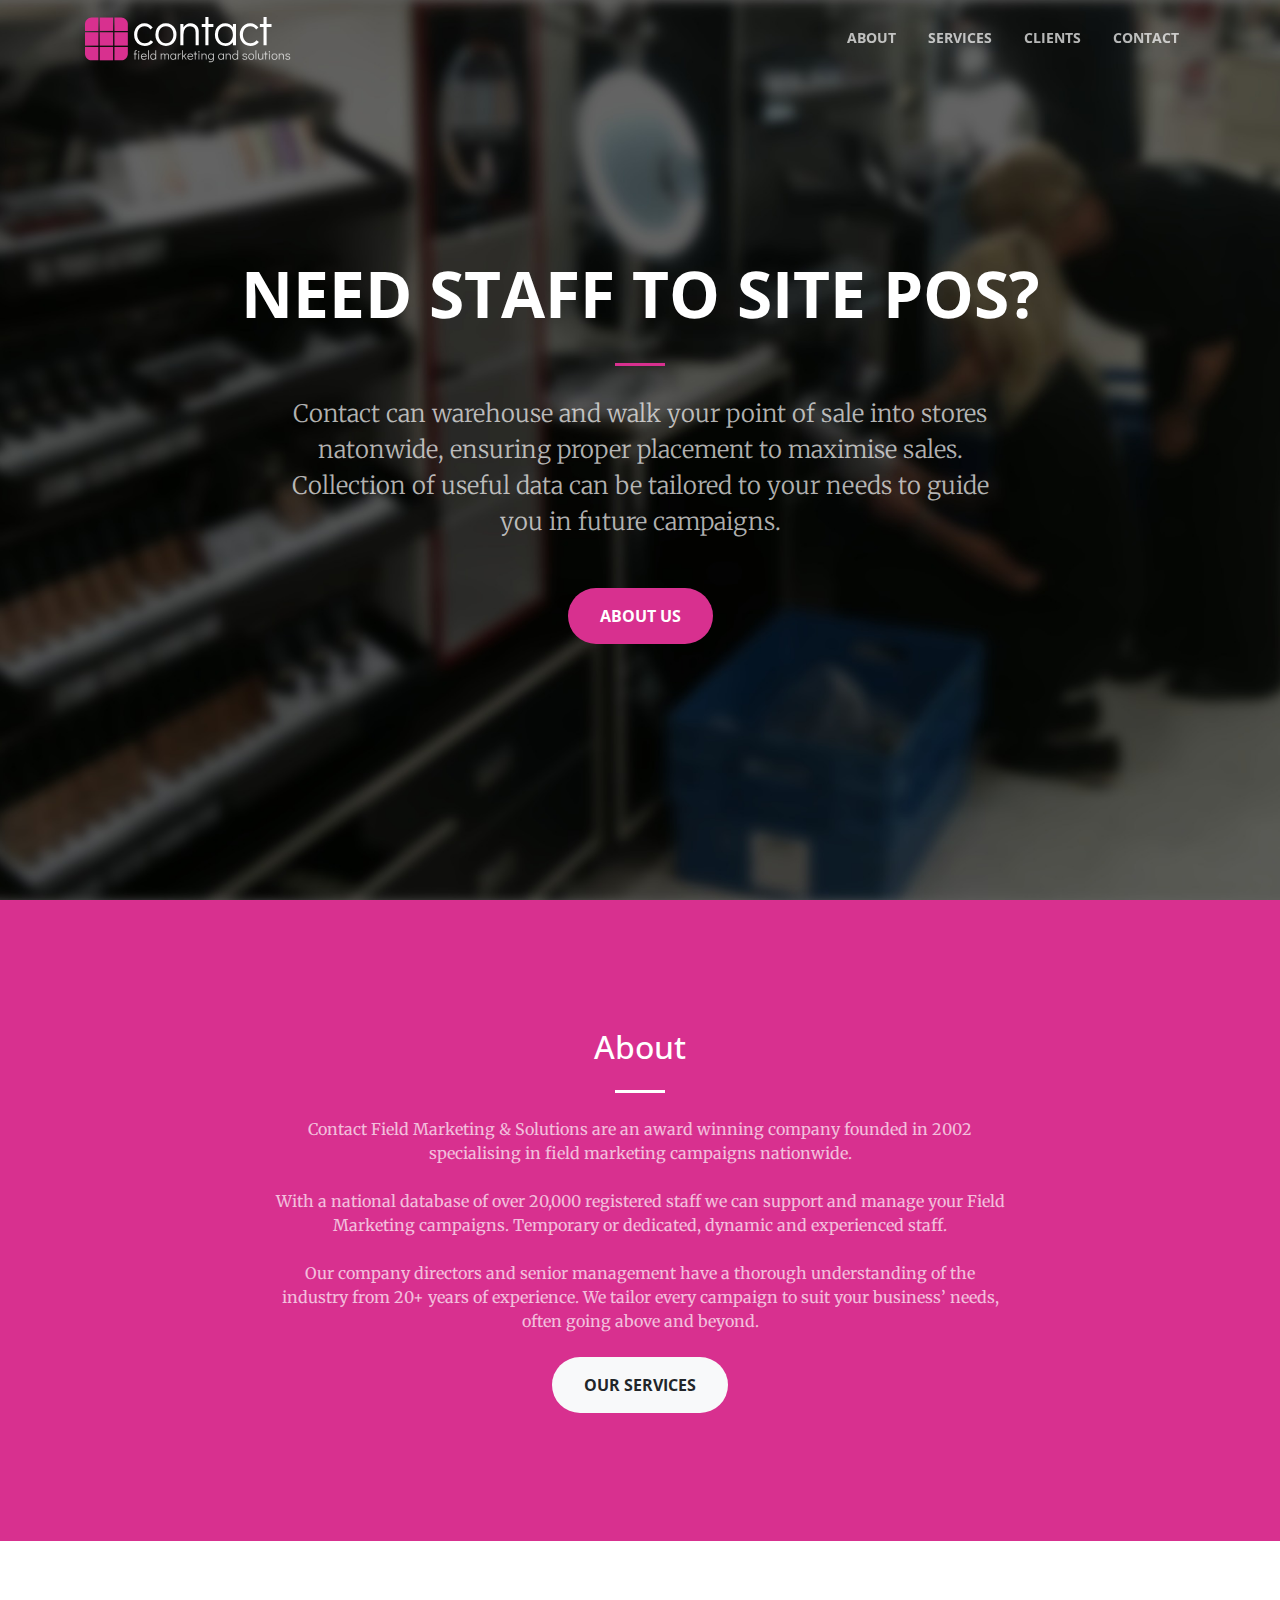
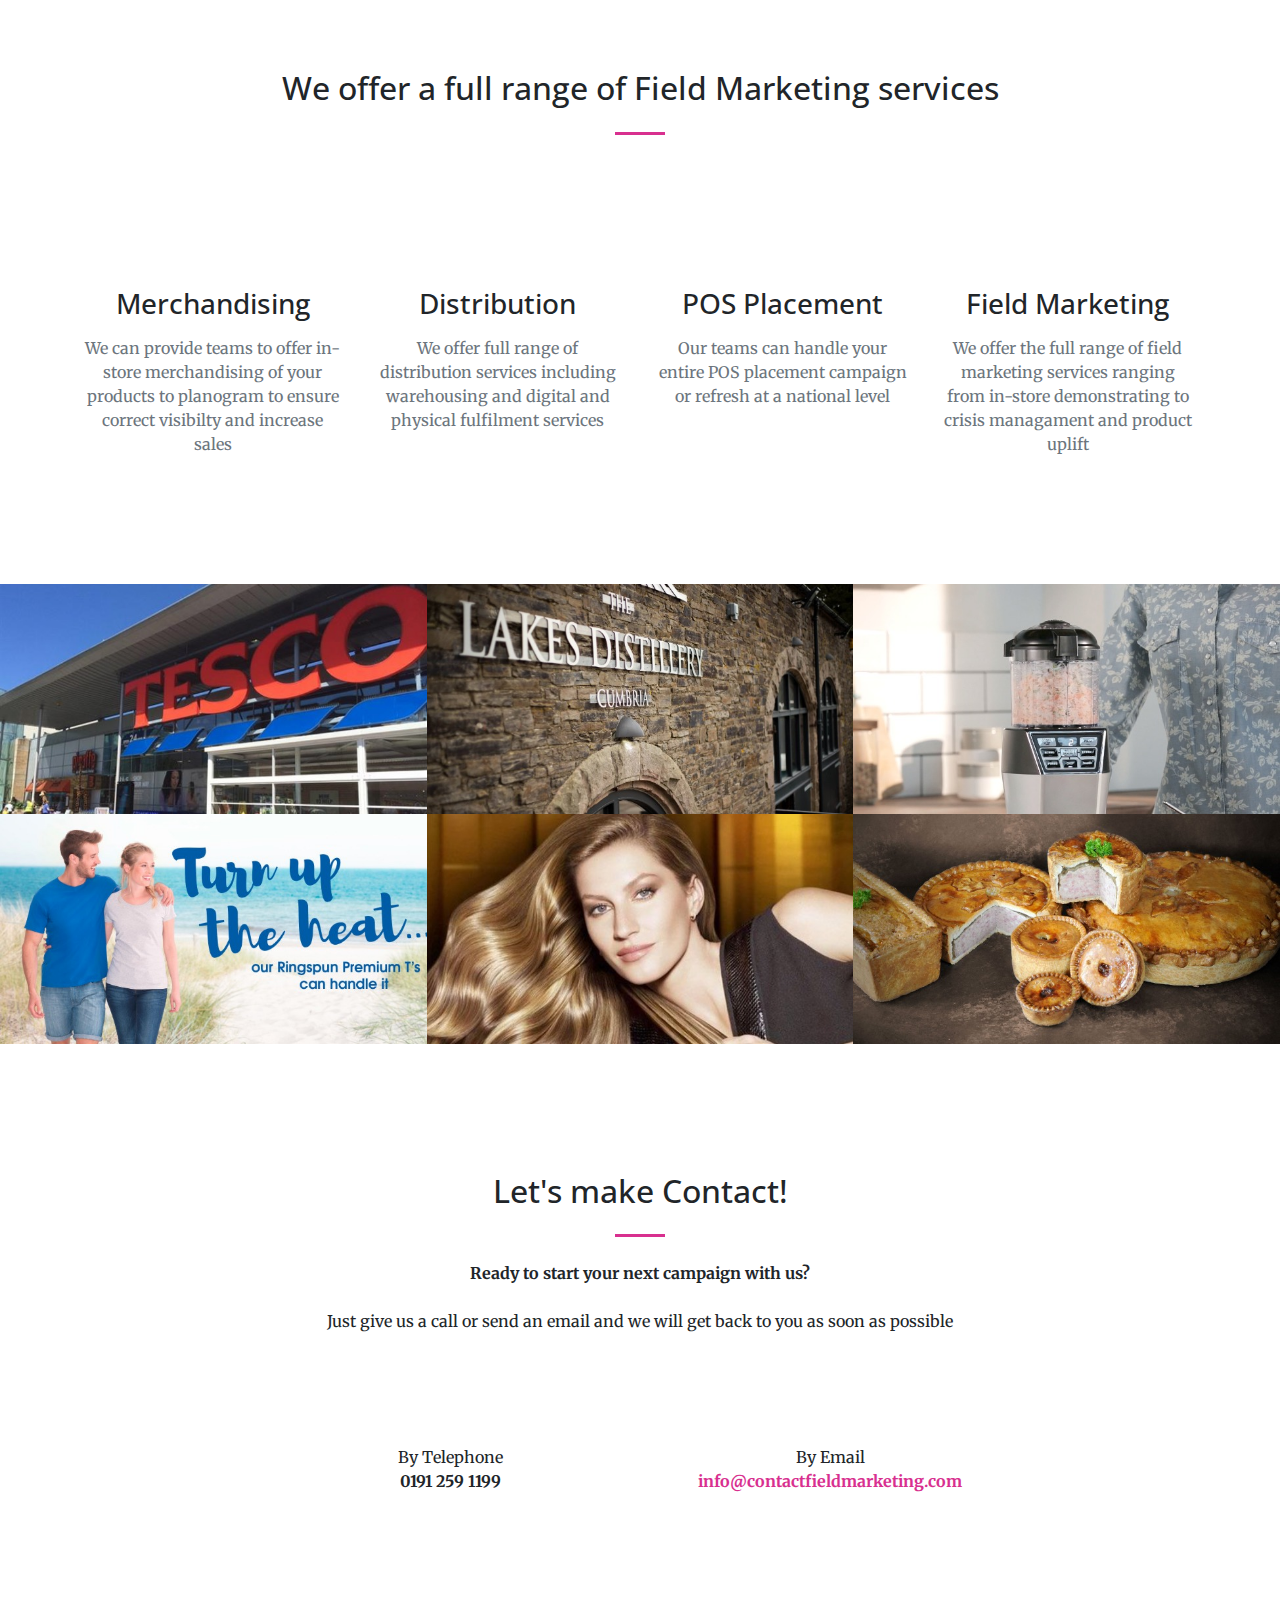
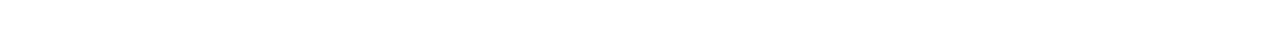
<file: pos-placement.html>
﻿<!DOCTYPE html>
<html lang="en">

  <head>

    <meta charset="utf-8">
    <meta name="viewport" content="width=device-width, initial-scale=1, shrink-to-fit=no">
    <meta name="description" content="">
    <meta name="author" content="">
    <meta name="robots" content="noindex">

    <title>Field Marketing Services | Contact Field Marketing</title>

    <!-- Bootstrap core CSS -->
    <link href="vendor\bootstrap\css\bootstrap.min.css" rel="stylesheet">

    <!-- Custom fonts for this template -->
    <link href="vendor\font-awesome\css\font-awesome.min.css" rel="stylesheet" type="text/css">
    <link href='https://fonts.googleapis.com/css?family=Open+Sans:300italic,400italic,600italic,700italic,800italic,400,300,600,700,800' rel='stylesheet' type='text/css'>
    <link href='https://fonts.googleapis.com/css?family=Merriweather:400,300,300italic,400italic,700,700italic,900,900italic' rel='stylesheet' type='text/css'>

    <!-- Plugin CSS -->
    <link href="vendor\magnific-popup\magnific-popup.css" rel="stylesheet">

    <!-- Custom styles for this template -->
    <link href="css\creative.css" rel="stylesheet">

  </head>

  <body id="page-top">

    <!-- Navigation -->
    <nav class="navbar navbar-expand-lg navbar-dark fixed-top" id="mainNav">
      <div class="container">
        <a class="navbar-brand js-scroll-trigger" href="#page-top"><img src="logo.svg" height="50"></a>
        <button class="navbar-toggler navbar-toggler-right" type="button" data-toggle="collapse" data-target="#navbarResponsive" aria-controls="navbarResponsive" aria-expanded="false" aria-label="Toggle navigation">
          <span class="navbar-toggler-icon"></span>
        </button>
        <div class="collapse navbar-collapse" id="navbarResponsive">
          <ul class="navbar-nav ml-auto">
            <li class="nav-item">
              <a class="nav-link js-scroll-trigger" href="#about">About</a>
            </li>
            <li class="nav-item">
              <a class="nav-link js-scroll-trigger" href="#services">Services</a>
            </li>
            <li class="nav-item">
              <a class="nav-link js-scroll-trigger" href="#portfolio">Clients</a>
            </li>
            <li class="nav-item">
              <a class="nav-link js-scroll-trigger" href="#contact">Contact</a>
            </li>
          </ul>
        </div>
      </div>
    </nav>    <header class="masthead text-center text-white d-flex">
      <div class="container my-auto">
        <div class="row">
          <div class="col-lg-10 mx-auto">
            <h1 class="text-uppercase">
              <strong>Need staff to site POS?</strong>
            </h1>
            <hr>
          </div>
          <div class="col-lg-8 mx-auto">
            <p class="text-faded mb-5">
Contact can warehouse and walk your point of sale into stores natonwide, ensuring proper placement to maximise sales. Collection of useful data can be tailored to your needs to guide you in future campaigns.</p>
            <a class="btn btn-primary btn-xl js-scroll-trigger" href="#about">About Us</a>
          </div>
        </div>
      </div>
    </header>
    <!-- FOOTER_PHP -->
    <section class="bg-primary" id="about">
      <div class="container">
        <div class="row">
          <div class="col-lg-8 mx-auto text-center">
            <h2 class="section-heading text-white">About</h2>
            <hr class="light my-4">
            <p class="text-faded mb-4">Contact Field Marketing & Solutions are an award winning company founded in 2002 specialising in field marketing campaigns nationwide.</p>
            <p class="text-faded mb-4">With a national database of over 20,000 registered staff we can support and manage your Field Marketing campaigns. Temporary or dedicated, dynamic and experienced staff.</p>
            <p class="text-faded mb-4">Our company directors and senior management have a thorough understanding of the industry from 20+ years of experience. We tailor every campaign to suit your business’ needs, often going above and beyond.</p>
            <a class="btn btn-light btn-xl js-scroll-trigger" href="#services">Our Services</a>
          </div>
        </div>
      </div>
    </section>

    <section id="services">
      <div class="container">
        <div class="row">
          <div class="col-lg-12 text-center">
            <h2 class="section-heading">We offer a full range of Field Marketing services</h2>
            <hr class="my-4">
          </div>
        </div>
      </div>
      <!-- ROW -->
      <div class="container">
        <div class="row">
          <div class="col-lg-3 col-md-6 text-center">
            <div class="service-box mt-5 mx-auto">
              <i class="fa fa-4x fa-shopping-cart text-primary mb-3 sr-icons"></i>
              <h3 class="mb-3">Merchandising</h3>
              <p class="text-muted mb-0">We can provide teams to offer in-store merchandising of your products to planogram to ensure correct visibilty and increase sales</p>
            </div>
          </div>
          <div class="col-lg-3 col-md-6 text-center">
            <div class="service-box mt-5 mx-auto">
              <i class="fa fa-4x fa-paper-plane text-primary mb-3 sr-icons"></i>
              <h3 class="mb-3">Distribution</h3>
              <p class="text-muted mb-0">We offer full range of distribution services including warehousing and digital and physical fulfilment services</p>
            </div>
          </div>
          <div class="col-lg-3 col-md-6 text-center">
            <div class="service-box mt-5 mx-auto">
              <i class="fa fa-4x fa-bullseye text-primary mb-3 sr-icons"></i>
              <h3 class="mb-3">POS Placement</h3>
              <p class="text-muted mb-0">Our teams can handle your entire POS placement campaign or refresh at a national level</p>
            </div>
          </div>
          <div class="col-lg-3 col-md-6 text-center">
            <div class="service-box mt-5 mx-auto">
              <i class="fa fa-4x fa-users text-primary mb-3 sr-icons"></i>
              <h3 class="mb-3">Field Marketing</h3>
              <p class="text-muted mb-0">We offer the full range of field marketing services ranging from in-store demonstrating to crisis managament and product uplift</p>
            </div>
          </div>
          
        </div>
      </div>
      <!-- END ROW -->

    </section>

    <section class="p-0" id="portfolio">
      <div class="container-fluid p-0">
        <div class="row no-gutters popup-gallery">
          <div class="col-lg-4 col-sm-6">
            <a class="portfolio-box" href="#portfolio">
              <img class="img-fluid" src="img\portfolio\thumbnails\1.jpg" alt="">
              <div class="portfolio-box-caption">
                <div class="portfolio-box-caption-content">
                  <div class="project-category text-faded">
                    POS Placement
                  </div>
                  <div class="project-name">
                    Tesco
                  </div>
                </div>
              </div>
            </a>
          </div>
          <div class="col-lg-4 col-sm-6">
            <a class="portfolio-box" href="#portfolio">
              <img class="img-fluid" src="img\portfolio\thumbnails\2.jpg" alt="">
              <div class="portfolio-box-caption">
                <div class="portfolio-box-caption-content">
                  <div class="project-category text-faded">
                    Demonstrating
                  </div>
                  <div class="project-name">
                    Lakes Distillery
                  </div>
                </div>
              </div>
            </a>
          </div>
          <div class="col-lg-4 col-sm-6">
            <a class="portfolio-box" href="#portfolio">
              <img class="img-fluid" src="img\portfolio\thumbnails\3.jpg" alt="">
              <div class="portfolio-box-caption">
                <div class="portfolio-box-caption-content">
                  <div class="project-category text-faded">
                    Demonstrating
                  </div>
                  <div class="project-name">
                    Nutrininja
                  </div>
                </div>
              </div>
            </a>
          </div>
          <div class="col-lg-4 col-sm-6">
            <a class="portfolio-box" href="#portfolio">
              <img class="img-fluid" src="img\portfolio\thumbnails\4.jpg" alt="">
              <div class="portfolio-box-caption">
                <div class="portfolio-box-caption-content">
                  <div class="project-category text-faded">
                    Merchandising
                  </div>
                  <div class="project-name">
                    Fruit of the Loom
                  </div>
                </div>
              </div>
            </a>
          </div>
          <div class="col-lg-4 col-sm-6">
            <a class="portfolio-box" href="#portfolio">
              <img class="img-fluid" src="img\portfolio\thumbnails\5.jpg" alt="">
              <div class="portfolio-box-caption">
                <div class="portfolio-box-caption-content">
                  <div class="project-category text-faded">
                    Product Sampling
                  </div>
                  <div class="project-name">
                    Pantene Pro-V
                  </div>
                </div>
              </div>
            </a>
          </div>
          <div class="col-lg-4 col-sm-6">
            <a class="portfolio-box" href="#portfolio">
              <img class="img-fluid" src="img\portfolio\thumbnails\6.jpg" alt="">
              <div class="portfolio-box-caption">
                <div class="portfolio-box-caption-content">
                  <div class="project-category text-faded">
                    Product Sampling
                  </div>
                  <div class="project-name">
                    Toppings Pies
                  </div>
                </div>
              </div>
            </a>
          </div>
        </div>
      </div>
    </section>

    <!--
    <section class="bg-dark text-white">
      <div class="container text-center">
        <h2 class="mb-4">Free Download at Start Bootstrap!</h2>
        <a class="btn btn-light btn-xl sr-button" href="http://startbootstrap.com/template-overviews/creative/">Download Now!</a>
      </div>
    </section>
-->
    <section id="contact">
      <div class="container">
        <div class="row">
          <div class="col-lg-8 mx-auto text-center">
            <h2 class="section-heading">Let's make Contact!</h2>
            <hr class="my-4">
            <p class="mb-5">
                <strong>Ready to start your next campaign with us?</strong>
                <br><br>
                Just give us a call or send an email and we will get back to you as soon as possible</p>
          </div>
        </div>
        <div class="row">
          <div class="col-lg-4 ml-auto text-center">
            <i class="fa fa-phone fa-3x mb-3 sr-contact text-primary"></i>
            <p>By Telephone<br> <strong>0191 259 1199</strong></p>
          </div>
          <div class="col-lg-4 mr-auto text-center">
            <i class="fa fa-envelope-o fa-3x mb-3 sr-contact text-primary"></i>
                <p>By Email<br> <strong><a href="mailto:info@contactfieldmarketing.com">info@contactfieldmarketing.com</a></strong></p>
          </div>
        </div>
    </div></section>

    <!-- Bootstrap core JavaScript -->
    <script src="vendor\jquery\jquery.min.js"></script>
    <script src="vendor\bootstrap\js\bootstrap.bundle.min.js"></script>

    <!-- Plugin JavaScript -->
    <script src="vendor\jquery-easing\jquery.easing.min.js"></script>
    <script src="vendor\scrollreveal\scrollreveal.min.js"></script>
    <script src="vendor\magnific-popup\jquery.magnific-popup.min.js"></script>

    <!-- Custom scripts for this template -->
    <script src="js\creative.js"></script>

  </body>

</html>
</file>
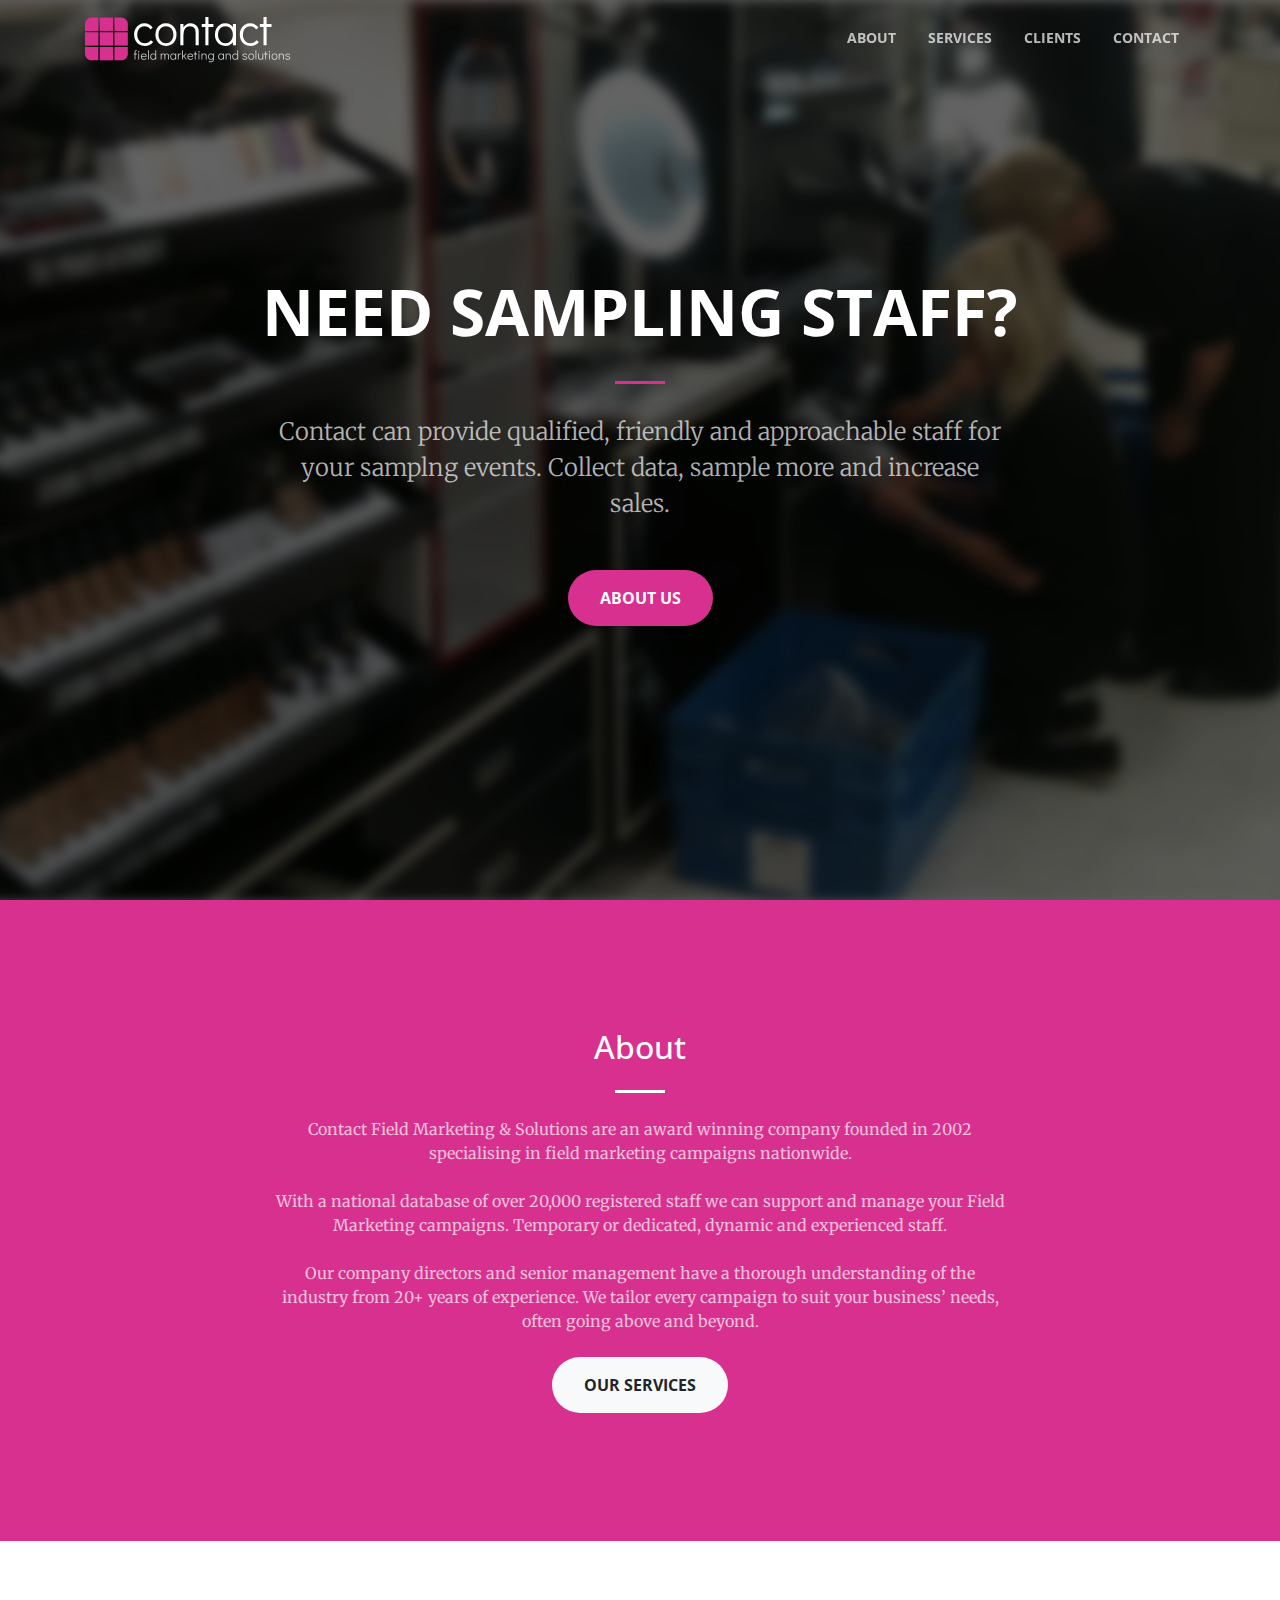
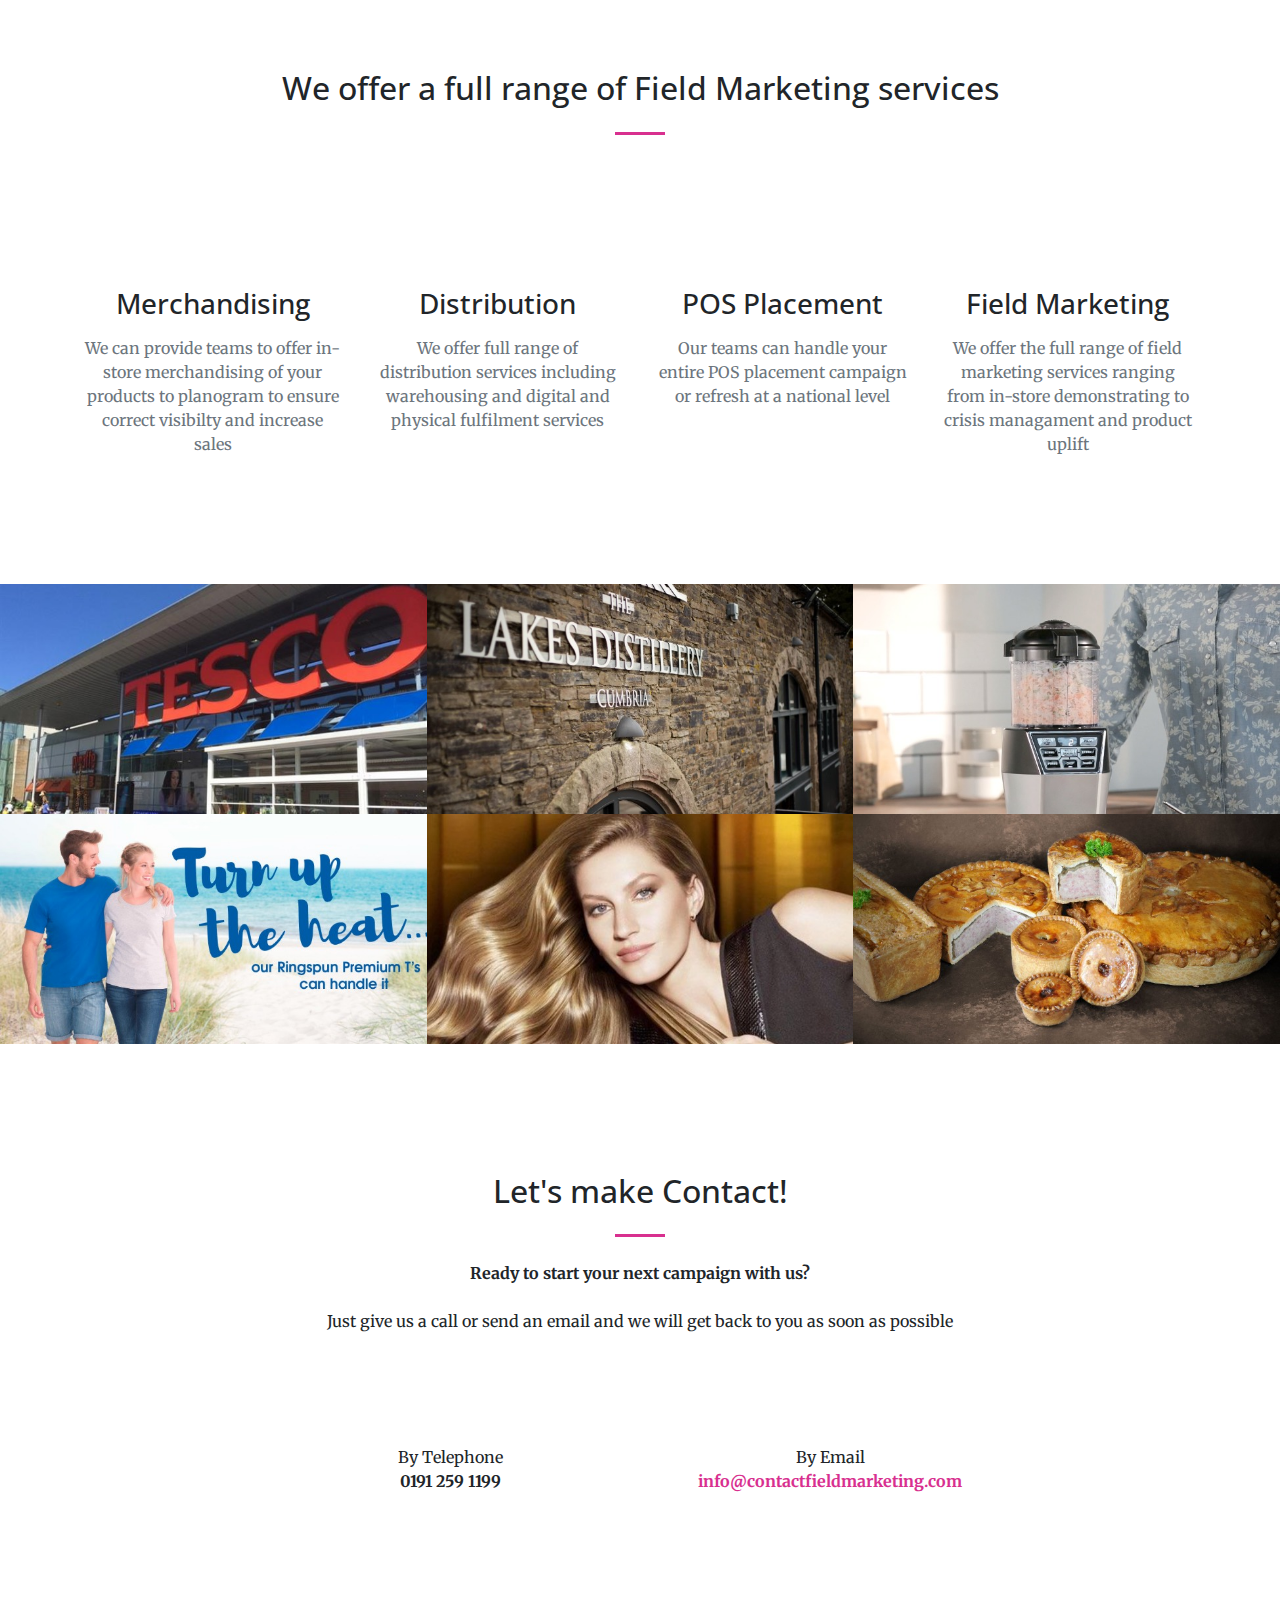
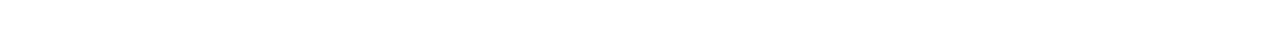
<file: sampling.html>
﻿<!DOCTYPE html>
<html lang="en">

  <head>

    <meta charset="utf-8">
    <meta name="viewport" content="width=device-width, initial-scale=1, shrink-to-fit=no">
    <meta name="description" content="">
    <meta name="author" content="">
    <meta name="robots" content="noindex">

    <title>Field Marketing Services | Contact Field Marketing</title>

    <!-- Bootstrap core CSS -->
    <link href="vendor\bootstrap\css\bootstrap.min.css" rel="stylesheet">

    <!-- Custom fonts for this template -->
    <link href="vendor\font-awesome\css\font-awesome.min.css" rel="stylesheet" type="text/css">
    <link href='https://fonts.googleapis.com/css?family=Open+Sans:300italic,400italic,600italic,700italic,800italic,400,300,600,700,800' rel='stylesheet' type='text/css'>
    <link href='https://fonts.googleapis.com/css?family=Merriweather:400,300,300italic,400italic,700,700italic,900,900italic' rel='stylesheet' type='text/css'>

    <!-- Plugin CSS -->
    <link href="vendor\magnific-popup\magnific-popup.css" rel="stylesheet">

    <!-- Custom styles for this template -->
    <link href="css\creative.css" rel="stylesheet">

  </head>

  <body id="page-top">

    <!-- Navigation -->
    <nav class="navbar navbar-expand-lg navbar-dark fixed-top" id="mainNav">
      <div class="container">
        <a class="navbar-brand js-scroll-trigger" href="#page-top"><img src="logo.svg" height="50"></a>
        <button class="navbar-toggler navbar-toggler-right" type="button" data-toggle="collapse" data-target="#navbarResponsive" aria-controls="navbarResponsive" aria-expanded="false" aria-label="Toggle navigation">
          <span class="navbar-toggler-icon"></span>
        </button>
        <div class="collapse navbar-collapse" id="navbarResponsive">
          <ul class="navbar-nav ml-auto">
            <li class="nav-item">
              <a class="nav-link js-scroll-trigger" href="#about">About</a>
            </li>
            <li class="nav-item">
              <a class="nav-link js-scroll-trigger" href="#services">Services</a>
            </li>
            <li class="nav-item">
              <a class="nav-link js-scroll-trigger" href="#portfolio">Clients</a>
            </li>
            <li class="nav-item">
              <a class="nav-link js-scroll-trigger" href="#contact">Contact</a>
            </li>
          </ul>
        </div>
      </div>
    </nav>    <header class="masthead text-center text-white d-flex">
      <div class="container my-auto">
        <div class="row">
          <div class="col-lg-10 mx-auto">
            <h1 class="text-uppercase">
              <strong>Need Sampling Staff?</strong>
            </h1>
            <hr>
          </div>
          <div class="col-lg-8 mx-auto">
            <p class="text-faded mb-5">
Contact can provide qualified, friendly and approachable staff for your samplng events. Collect data, sample more and increase sales.</p>
            <a class="btn btn-primary btn-xl js-scroll-trigger" href="#about">About Us</a>
          </div>
        </div>
      </div>
    </header>
    <!-- FOOTER_PHP -->
    <section class="bg-primary" id="about">
      <div class="container">
        <div class="row">
          <div class="col-lg-8 mx-auto text-center">
            <h2 class="section-heading text-white">About</h2>
            <hr class="light my-4">
            <p class="text-faded mb-4">Contact Field Marketing & Solutions are an award winning company founded in 2002 specialising in field marketing campaigns nationwide.</p>
            <p class="text-faded mb-4">With a national database of over 20,000 registered staff we can support and manage your Field Marketing campaigns. Temporary or dedicated, dynamic and experienced staff.</p>
            <p class="text-faded mb-4">Our company directors and senior management have a thorough understanding of the industry from 20+ years of experience. We tailor every campaign to suit your business’ needs, often going above and beyond.</p>
            <a class="btn btn-light btn-xl js-scroll-trigger" href="#services">Our Services</a>
          </div>
        </div>
      </div>
    </section>

    <section id="services">
      <div class="container">
        <div class="row">
          <div class="col-lg-12 text-center">
            <h2 class="section-heading">We offer a full range of Field Marketing services</h2>
            <hr class="my-4">
          </div>
        </div>
      </div>
      <!-- ROW -->
      <div class="container">
        <div class="row">
          <div class="col-lg-3 col-md-6 text-center">
            <div class="service-box mt-5 mx-auto">
              <i class="fa fa-4x fa-shopping-cart text-primary mb-3 sr-icons"></i>
              <h3 class="mb-3">Merchandising</h3>
              <p class="text-muted mb-0">We can provide teams to offer in-store merchandising of your products to planogram to ensure correct visibilty and increase sales</p>
            </div>
          </div>
          <div class="col-lg-3 col-md-6 text-center">
            <div class="service-box mt-5 mx-auto">
              <i class="fa fa-4x fa-paper-plane text-primary mb-3 sr-icons"></i>
              <h3 class="mb-3">Distribution</h3>
              <p class="text-muted mb-0">We offer full range of distribution services including warehousing and digital and physical fulfilment services</p>
            </div>
          </div>
          <div class="col-lg-3 col-md-6 text-center">
            <div class="service-box mt-5 mx-auto">
              <i class="fa fa-4x fa-bullseye text-primary mb-3 sr-icons"></i>
              <h3 class="mb-3">POS Placement</h3>
              <p class="text-muted mb-0">Our teams can handle your entire POS placement campaign or refresh at a national level</p>
            </div>
          </div>
          <div class="col-lg-3 col-md-6 text-center">
            <div class="service-box mt-5 mx-auto">
              <i class="fa fa-4x fa-users text-primary mb-3 sr-icons"></i>
              <h3 class="mb-3">Field Marketing</h3>
              <p class="text-muted mb-0">We offer the full range of field marketing services ranging from in-store demonstrating to crisis managament and product uplift</p>
            </div>
          </div>
          
        </div>
      </div>
      <!-- END ROW -->

    </section>

    <section class="p-0" id="portfolio">
      <div class="container-fluid p-0">
        <div class="row no-gutters popup-gallery">
          <div class="col-lg-4 col-sm-6">
            <a class="portfolio-box" href="#portfolio">
              <img class="img-fluid" src="img\portfolio\thumbnails\1.jpg" alt="">
              <div class="portfolio-box-caption">
                <div class="portfolio-box-caption-content">
                  <div class="project-category text-faded">
                    POS Placement
                  </div>
                  <div class="project-name">
                    Tesco
                  </div>
                </div>
              </div>
            </a>
          </div>
          <div class="col-lg-4 col-sm-6">
            <a class="portfolio-box" href="#portfolio">
              <img class="img-fluid" src="img\portfolio\thumbnails\2.jpg" alt="">
              <div class="portfolio-box-caption">
                <div class="portfolio-box-caption-content">
                  <div class="project-category text-faded">
                    Demonstrating
                  </div>
                  <div class="project-name">
                    Lakes Distillery
                  </div>
                </div>
              </div>
            </a>
          </div>
          <div class="col-lg-4 col-sm-6">
            <a class="portfolio-box" href="#portfolio">
              <img class="img-fluid" src="img\portfolio\thumbnails\3.jpg" alt="">
              <div class="portfolio-box-caption">
                <div class="portfolio-box-caption-content">
                  <div class="project-category text-faded">
                    Demonstrating
                  </div>
                  <div class="project-name">
                    Nutrininja
                  </div>
                </div>
              </div>
            </a>
          </div>
          <div class="col-lg-4 col-sm-6">
            <a class="portfolio-box" href="#portfolio">
              <img class="img-fluid" src="img\portfolio\thumbnails\4.jpg" alt="">
              <div class="portfolio-box-caption">
                <div class="portfolio-box-caption-content">
                  <div class="project-category text-faded">
                    Merchandising
                  </div>
                  <div class="project-name">
                    Fruit of the Loom
                  </div>
                </div>
              </div>
            </a>
          </div>
          <div class="col-lg-4 col-sm-6">
            <a class="portfolio-box" href="#portfolio">
              <img class="img-fluid" src="img\portfolio\thumbnails\5.jpg" alt="">
              <div class="portfolio-box-caption">
                <div class="portfolio-box-caption-content">
                  <div class="project-category text-faded">
                    Product Sampling
                  </div>
                  <div class="project-name">
                    Pantene Pro-V
                  </div>
                </div>
              </div>
            </a>
          </div>
          <div class="col-lg-4 col-sm-6">
            <a class="portfolio-box" href="#portfolio">
              <img class="img-fluid" src="img\portfolio\thumbnails\6.jpg" alt="">
              <div class="portfolio-box-caption">
                <div class="portfolio-box-caption-content">
                  <div class="project-category text-faded">
                    Product Sampling
                  </div>
                  <div class="project-name">
                    Toppings Pies
                  </div>
                </div>
              </div>
            </a>
          </div>
        </div>
      </div>
    </section>

    <!--
    <section class="bg-dark text-white">
      <div class="container text-center">
        <h2 class="mb-4">Free Download at Start Bootstrap!</h2>
        <a class="btn btn-light btn-xl sr-button" href="http://startbootstrap.com/template-overviews/creative/">Download Now!</a>
      </div>
    </section>
-->
    <section id="contact">
      <div class="container">
        <div class="row">
          <div class="col-lg-8 mx-auto text-center">
            <h2 class="section-heading">Let's make Contact!</h2>
            <hr class="my-4">
            <p class="mb-5">
                <strong>Ready to start your next campaign with us?</strong>
                <br><br>
                Just give us a call or send an email and we will get back to you as soon as possible</p>
          </div>
        </div>
        <div class="row">
          <div class="col-lg-4 ml-auto text-center">
            <i class="fa fa-phone fa-3x mb-3 sr-contact text-primary"></i>
            <p>By Telephone<br> <strong>0191 259 1199</strong></p>
          </div>
          <div class="col-lg-4 mr-auto text-center">
            <i class="fa fa-envelope-o fa-3x mb-3 sr-contact text-primary"></i>
                <p>By Email<br> <strong><a href="mailto:info@contactfieldmarketing.com">info@contactfieldmarketing.com</a></strong></p>
          </div>
        </div>
    </div></section>

    <!-- Bootstrap core JavaScript -->
    <script src="vendor\jquery\jquery.min.js"></script>
    <script src="vendor\bootstrap\js\bootstrap.bundle.min.js"></script>

    <!-- Plugin JavaScript -->
    <script src="vendor\jquery-easing\jquery.easing.min.js"></script>
    <script src="vendor\scrollreveal\scrollreveal.min.js"></script>
    <script src="vendor\magnific-popup\jquery.magnific-popup.min.js"></script>

    <!-- Custom scripts for this template -->
    <script src="js\creative.js"></script>

  </body>

</html>
</file>
